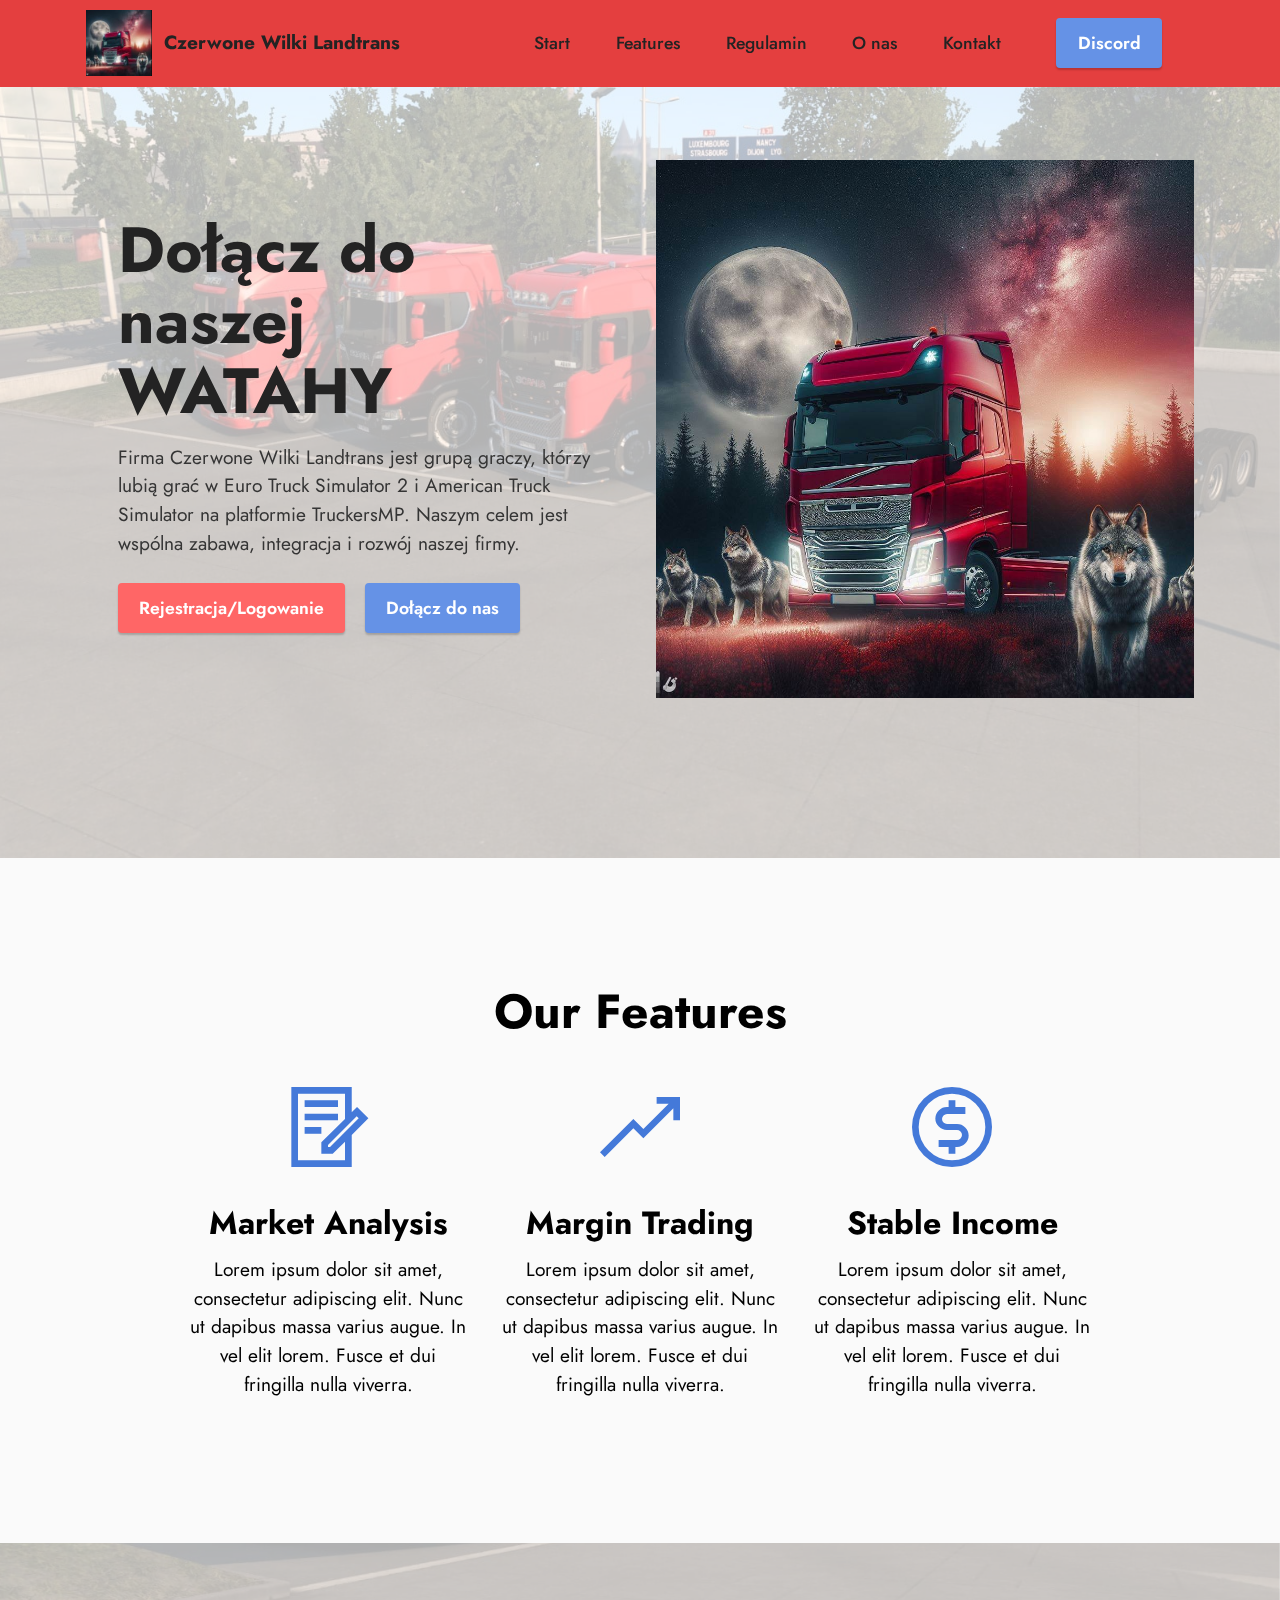
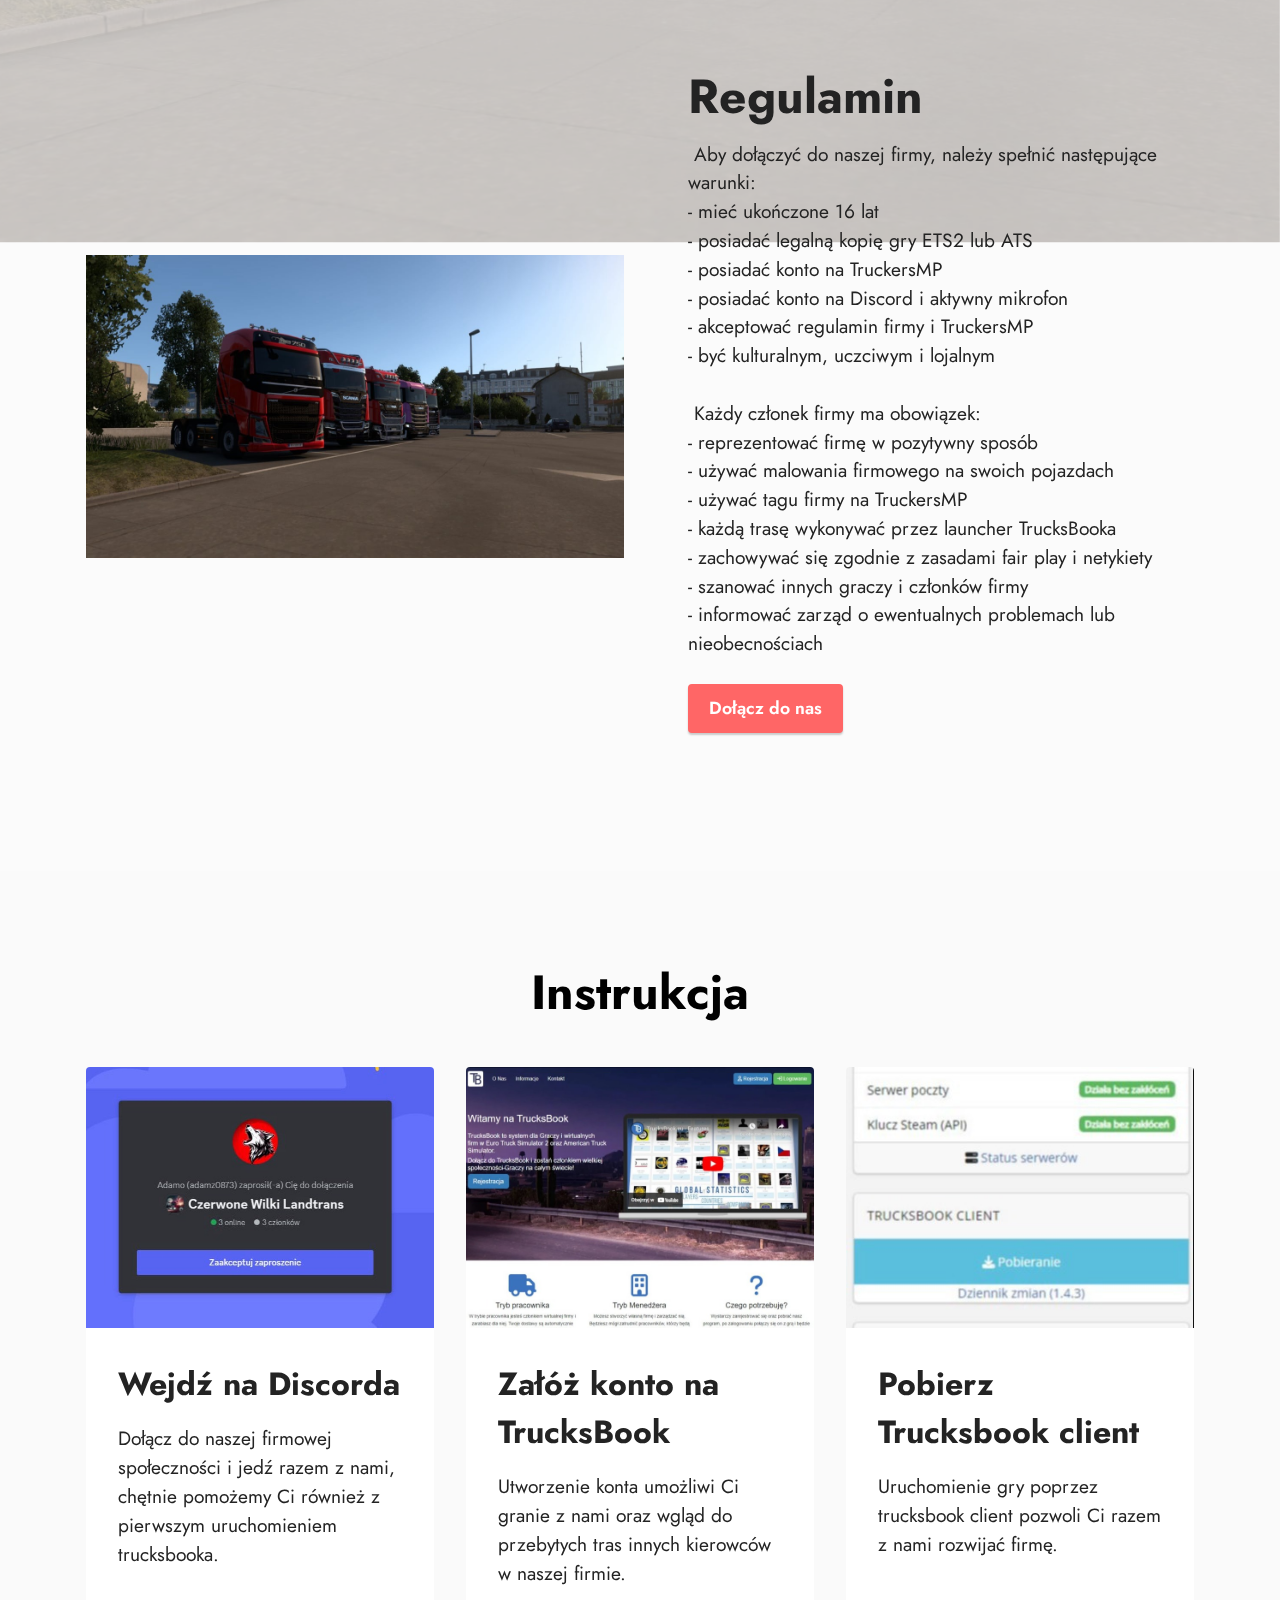
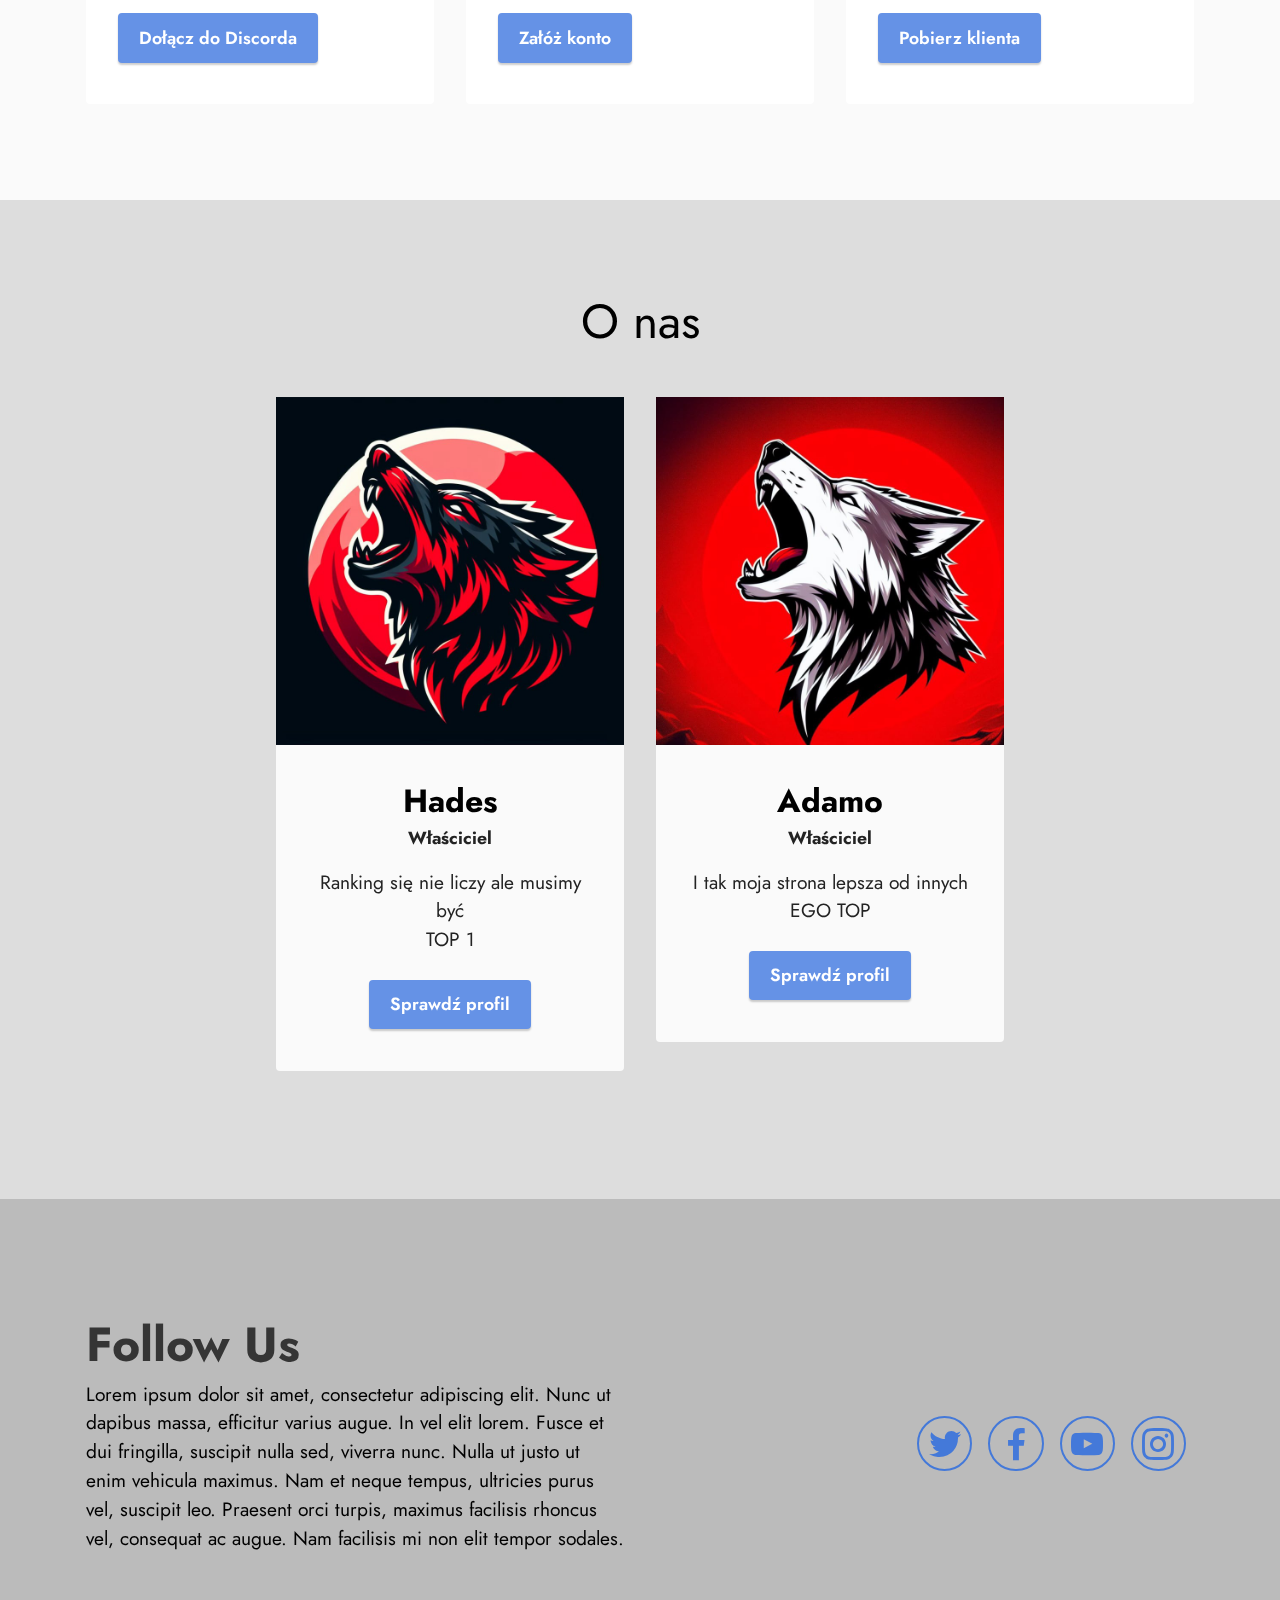
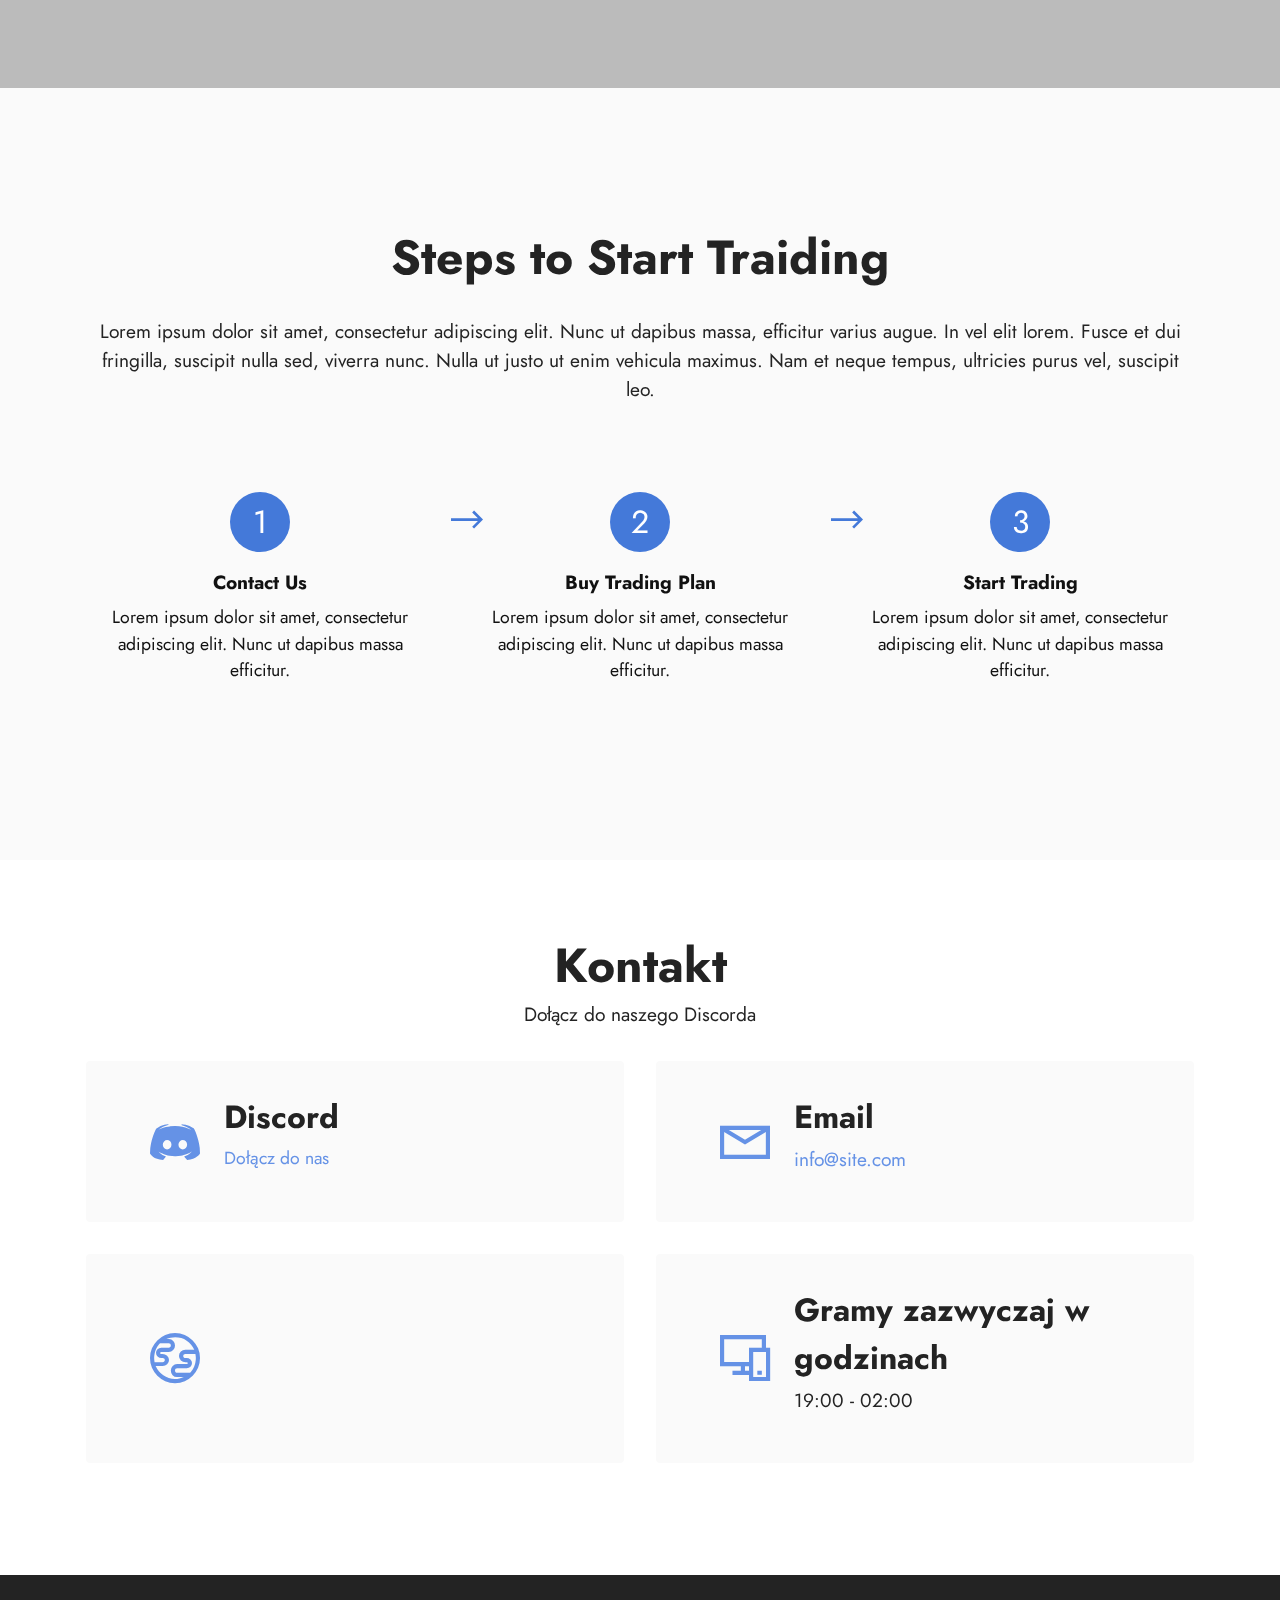
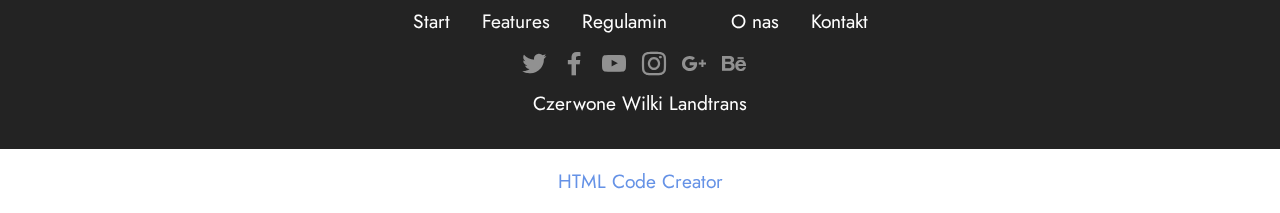
<file: Strona/index.html>
<!DOCTYPE html>
<html  >
<head>
  <!-- Site made with Mobirise Website Builder v5.9.11, https://mobirise.com -->
  <meta charset="UTF-8">
  <meta http-equiv="X-UA-Compatible" content="IE=edge">
  <meta name="generator" content="Mobirise v5.9.11, mobirise.com">
  <meta name="twitter:card" content="summary_large_image"/>
  <meta name="twitter:image:src" content="assets/images/index-meta.jpeg">
  <meta property="og:image" content="assets/images/index-meta.jpeg">
  <meta name="twitter:title" content="Czerwone Wilki Landtrans">
  <meta name="viewport" content="width=device-width, initial-scale=1, minimum-scale=1">
  <link rel="shortcut icon" href="assets/images/oig-131x131.jpeg" type="image/x-icon">
  <meta name="description" content="Dołącz do naszej watahy.">
  
  
  <title>Czerwone Wilki Landtrans</title>
  <link rel="stylesheet" href="assets/web/assets/mobirise-icons2/mobirise2.css">
  <link rel="stylesheet" href="assets/bootstrap/css/bootstrap.min.css">
  <link rel="stylesheet" href="assets/bootstrap/css/bootstrap-grid.min.css">
  <link rel="stylesheet" href="assets/bootstrap/css/bootstrap-reboot.min.css">
  <link rel="stylesheet" href="assets/parallax/jarallax.css">
  <link rel="stylesheet" href="assets/dropdown/css/style.css">
  <link rel="stylesheet" href="assets/socicon/css/styles.css">
  <link rel="stylesheet" href="assets/theme/css/style.css">
  <link rel="preload" href="https://fonts.googleapis.com/css?family=Jost:100,200,300,400,500,600,700,800,900,100i,200i,300i,400i,500i,600i,700i,800i,900i&display=swap" as="style" onload="this.onload=null;this.rel='stylesheet'">
  <noscript><link rel="stylesheet" href="https://fonts.googleapis.com/css?family=Jost:100,200,300,400,500,600,700,800,900,100i,200i,300i,400i,500i,600i,700i,800i,900i&display=swap"></noscript>
  <link rel="preload" as="style" href="assets/mobirise/css/mbr-additional.css"><link rel="stylesheet" href="assets/mobirise/css/mbr-additional.css" type="text/css">

  
  
  
</head>
<body>
  
  <section data-bs-version="5.1" class="menu menu2 cid-sFCw1qGFAI" once="menu" id="menu2-23">
    
    <nav class="navbar navbar-dropdown navbar-expand-lg">
        <div class="container">
            <div class="navbar-brand">
                <span class="navbar-logo">
                    
                        <img src="assets/images/oig-131x131.jpeg" alt="Mobirise Website Builder" style="height: 4.1rem;">
                    
                </span>
                <span class="navbar-caption-wrap"><a class="navbar-caption text-black text-primary display-7">Czerwone Wilki Landtrans</a></span>
            </div>
            <button class="navbar-toggler" type="button" data-toggle="collapse" data-bs-toggle="collapse" data-target="#navbarSupportedContent" data-bs-target="#navbarSupportedContent" aria-controls="navbarNavAltMarkup" aria-expanded="false" aria-label="Toggle navigation">
                <div class="hamburger">
                    <span></span>
                    <span></span>
                    <span></span>
                    <span></span>
                </div>
            </button>
            <div class="collapse navbar-collapse" id="navbarSupportedContent">
                <ul class="navbar-nav nav-dropdown" data-app-modern-menu="true"><li class="nav-item"><a class="nav-link link text-black text-primary display-4" href="#top">Start</a></li><li class="nav-item"><a class="nav-link link text-black text-primary display-4" href="index.html#features1-1i">Features</a></li>
                    <li class="nav-item"><a class="nav-link link text-black text-primary display-4" href="index.html#header14-1j">Regulamin</a></li>
                    <li class="nav-item"><a class="nav-link link text-black text-primary display-4" href="index.html#team1-1o">O nas</a></li><li class="nav-item"><a class="nav-link link text-black text-primary display-4" href="index.html#contacts2-1r">Kontakt</a></li></ul>
                
                <div class="navbar-buttons mbr-section-btn"><a class="btn btn-primary display-4" href="https://discord.gg/rQ4ZpESpae" target="_blank">Discord</a></div>
            </div>
        </div>
    </nav>
</section>

<section data-bs-version="5.1" class="header14 cid-sFzxmVl7J6 mbr-parallax-background" id="header14-1f">

    

    <div class="mbr-overlay" style="opacity: 0.7; background-color: rgb(255, 255, 255);"></div>

    <div class="container">
        <div class="row justify-content-center align-items-center">
            <div class="col-12 col-md-6 image-wrapper">
                <img src="assets/images/oig-1024x1024.jpeg" alt="Mobirise Website Builder">
            </div>
            <div class="col-12 col-md">
                <div class="text-wrapper">
                    <h1 class="mbr-section-title mbr-fonts-style mb-3 display-1"><strong>Dołącz do naszej WATAHY</strong></h1>
                    <p class="mbr-text mbr-fonts-style display-7">
                        Firma Czerwone Wilki Landtrans jest grupą graczy, którzy lubią grać w Euro Truck Simulator 2 i American Truck Simulator na platformie TruckersMP. Naszym celem jest wspólna zabawa, integracja i rozwój naszej firmy.</p>
                    <div class="mbr-section-btn mt-3"><a class="btn btn-secondary display-4" href="https://trucksbook.eu" target="_blank">Rejestracja/Logowanie</a>
                        <a class="btn btn-primary display-4" href="https://trucksbook.eu/company/185266" target="_blank">Dołącz do nas</a></div>
                </div>
            </div>
        </div>
    </div>
</section>

<section data-bs-version="5.1" class="features1 cid-sFzyUE9AaP" id="features1-1i">
    

    
    <div class="container-fluid">
        <div class="row">
            <div class="col-12 col-lg-9">
                <h3 class="mbr-section-title mbr-fonts-style align-center mb-0 display-2">
                    <strong>Our Features</strong>
                </h3>
                
            </div>
        </div>
        <div class="row">
            <div class="card col-12 col-md-6 col-lg-3">
                <div class="card-wrapper">
                    <div class="card-box align-center">
                        <div class="iconfont-wrapper">
                            <span class="mbr-iconfont mobi-mbri-contact-form mobi-mbri"></span>
                        </div>
                        <h5 class="card-title mbr-fonts-style display-5"><strong>Market Analysis</strong></h5>
                        <p class="card-text mbr-fonts-style display-7">Lorem ipsum dolor sit amet, consectetur adipiscing elit. Nunc ut dapibus massa varius augue. In vel elit lorem. Fusce et dui fringilla nulla viverra.</p>
                    </div>
                </div>
            </div>
            <div class="card col-12 col-md-6 col-lg-3">
                <div class="card-wrapper">
                    <div class="card-box align-center">
                        <div class="iconfont-wrapper">
                            <span class="mbr-iconfont mobi-mbri-growing-chart mobi-mbri"></span>
                        </div>
                        <h5 class="card-title mbr-fonts-style display-5"><strong>Margin Trading</strong></h5>
                        <p class="card-text mbr-fonts-style display-7">Lorem ipsum dolor sit amet, consectetur adipiscing elit. Nunc ut dapibus massa varius augue. In vel elit lorem. Fusce et dui fringilla nulla viverra.</p>
                    </div>
                </div>
            </div>
            <div class="card col-12 col-md-6 col-lg-3">
                <div class="card-wrapper">
                    <div class="card-box align-center">
                        <div class="iconfont-wrapper">
                            <span class="mbr-iconfont mobi-mbri-cash mobi-mbri"></span>
                        </div>
                        <h5 class="card-title mbr-fonts-style display-5"><strong>Stable Income</strong></h5>
                        <p class="card-text mbr-fonts-style display-7">Lorem ipsum dolor sit amet, consectetur adipiscing elit. Nunc ut dapibus massa varius augue. In vel elit lorem. Fusce et dui fringilla nulla viverra.</p>
                    </div>
                </div>
            </div>
            
        </div>
    </div>
</section>

<section data-bs-version="5.1" class="header14 cid-sFzz5E692j mbr-parallax-background" id="header14-1j">

    

    <div class="mbr-overlay" style="opacity: 0.7; background-color: rgb(250, 250, 250);"></div>

    <div class="container">
        <div class="row justify-content-center align-items-center">
            <div class="col-12 col-md-6 image-wrapper">
                <img src="assets/images/20231226230549-1-1256x707.jpeg" alt="Mobirise Website Builder">
            </div>
            <div class="col-12 col-md">
                <div class="text-wrapper">
                    <h1 class="mbr-section-title mbr-fonts-style mb-3 display-2"><strong>Regulamin</strong></h1>
                    <p class="mbr-text mbr-fonts-style display-7">&nbsp;Aby dołączyć do naszej firmy, należy spełnić następujące warunki:
<br>- mieć ukończone 16 lat
<br>- posiadać legalną kopię gry ETS2 lub ATS
<br>- posiadać konto na TruckersMP
<br>- posiadać konto na Discord i aktywny mikrofon
<br>- akceptować regulamin firmy i TruckersMP
<br>- być kulturalnym, uczciwym i lojalnym<br><br>&nbsp;Każdy członek firmy ma obowiązek:
<br>- reprezentować firmę w pozytywny sposób
<br>- używać malowania firmowego na swoich pojazdach
<br>- używać tagu firmy na TruckersMP
<br>- każdą trasę wykonywać przez launcher TrucksBooka
<br>- zachowywać się zgodnie z zasadami fair play i netykiety
<br>- szanować innych graczy i członków firmy
<br>- informować zarząd o ewentualnych problemach lub nieobecnościach<br></p>
                    <div class="mbr-section-btn mt-3"><a class="btn btn-secondary display-4" href="https://trucksbook.eu/company/185266" target="_blank">Dołącz do nas</a></div>
                </div>
            </div>
        </div>
    </div>
</section>

<section data-bs-version="5.1" class="features3 cid-sFzFvgBfc0" id="features3-1p">
    
    
    <div class="container">
        <div class="mbr-section-head">
            <h4 class="mbr-section-title mbr-fonts-style align-center mb-5 display-2"><strong>Instrukcja</strong></h4>
            
        </div>
        <div class="row mt-4">
            <div class="item features-image сol-12 col-md-6 col-lg-4">
                <div class="item-wrapper">
                    <div class="item-img">
                        <img src="assets/images/zrzut-ekranu-2023-12-27-171313-613x518.jpeg" alt="Mobirise Website Builder">
                    </div>
                    <div class="item-content">
                        <h5 class="item-title mbr-fonts-style display-5"><strong>Wejdź na Discorda</strong></h5>
                        
                        <p class="mbr-text mbr-fonts-style mt-3 display-7">Dołącz do naszej firmowej społeczności i jedź razem z nami, chętnie pomożemy Ci również z pierwszym uruchomieniem trucksbooka.</p>
                    </div>
                    <div class="mbr-section-btn item-footer mt-2"><a href="https://discord.gg/rQ4ZpESpae" class="btn item-btn btn-primary display-4" target="_blank">Dołącz do Discorda</a></div>
                </div>
            </div>
            <div class="item features-image сol-12 col-md-6 col-lg-4">
                <div class="item-wrapper">
                    <div class="item-img">
                        <img src="assets/images/zrzut-ekranu-2023-12-27-170823-816x657.jpeg" alt="">
                    </div>
                    <div class="item-content">
                        <h5 class="item-title mbr-fonts-style display-5"><strong>Załóż konto na TrucksBook</strong></h5>
                        
                        <p class="mbr-text mbr-fonts-style mt-3 display-7">Utworzenie konta umożliwi Ci granie z nami oraz wgląd do przebytych tras innych kierowców w naszej firmie.</p>
                    </div>
                    <div class="mbr-section-btn item-footer mt-2"><a href="https://trucksbook.eu" class="btn item-btn btn-primary display-4" target="_blank">Załóż konto</a></div>
                </div>
            </div>
            <div class="item features-image сol-12 col-md-6 col-lg-4">
                <div class="item-wrapper">
                    <div class="item-img">
                        <img src="assets/images/zrzut-ekranu-2023-12-27-170735-417x391.jpeg" alt="Mobirise Website Builder">
                    </div>
                    <div class="item-content">
                        <h5 class="item-title mbr-fonts-style display-5"><strong>Pobierz Trucksbook client</strong></h5>
                        
                        <p class="mbr-text mbr-fonts-style mt-3 display-7">Uruchomienie gry poprzez trucksbook client pozwoli Ci razem z nami rozwijać firmę.&nbsp;<br></p>
                    </div>
                    <div class="mbr-section-btn item-footer mt-2"><a href="https://trucksbook.eu" class="btn item-btn btn-primary display-4" target="_blank">Pobierz klienta</a></div>
                </div>
            </div>
        </div>
    </div>
</section>

<section data-bs-version="5.1" class="team1 cid-sFzErVWEaH mbr-parallax-background" id="team1-1o">
    

    <div class="mbr-overlay" style="opacity: 0.5; background-color: rgb(187, 187, 187);">
    </div>
    <div class="container">
        <div class="row justify-content-center">
            <div class="col-12">
                <h3 class="mbr-section-title1 mbr-fonts-style align-center mb-5 display-2">O nas</h3>
                
            </div>
            <div class="col-sm-6 col-lg-4">
                <div class="card-wrap">
                    <div class="image-wrap">
                        <img src="assets/images/e8f9ddc9-3aed-4ba1-85b8-006870ed93dc-816x816.jpg" alt="">
                    </div>
                    <div class="content-wrap">
                        <h5 class="mbr-section-title card-title mbr-fonts-style align-center m-0 display-5">
                            <strong>Hades</strong></h5>
                        <h6 class="mbr-role mbr-fonts-style align-center mb-3 display-4"><strong>Właściciel</strong></h6>
                        <p class="card-text mbr-fonts-style align-center display-7">
                            Ranking się nie liczy ale musimy być<br>TOP 1</p>
                        
                        <div class="mbr-section-btn card-btn align-center"><a class="btn btn-primary display-4" href="https://mobiri.se">Sprawdź profil</a></div>
                    </div>
                </div>
            </div>

            <div class="col-sm-6 col-lg-4">
                <div class="card-wrap">
                    <div class="image-wrap">
                        <img src="assets/images/-a8e4e7b8-a8b0-4394-b18e-4a4c7cd3050b-816x816.jpeg" alt="">
                    </div>
                    <div class="content-wrap">
                        <h5 class="mbr-section-title card-title mbr-fonts-style align-center m-0 display-5">
                            <strong>Adamo</strong></h5>
                        <h6 class="mbr-role mbr-fonts-style align-center mb-3 display-4">
                            <strong>Właściciel</strong></h6>
                        <p class="card-text mbr-fonts-style align-center display-7">
                            I tak moja strona lepsza od innych<br>EGO TOP</p>
                        
                        <div class="mbr-section-btn card-btn align-center"><a class="btn btn-primary display-4" href="https://trucksbook.eu/profile/497674" target="_blank">Sprawdź profil</a></div>
                    </div>
                </div>
            </div>

            

            
        </div>
    </div>
</section>

<section data-bs-version="5.1" class="contacts4 cid-sFAyMcKwph" id="contacts4-21">

    

    

    <div class="container">
        <div class="row align-items-center justify-content-center">
            <div class="text-content col-12 col-md-6">
                <h2 class="mbr-section-title mbr-fonts-style display-2">
                    <strong>Follow Us</strong>
                </h2>
                <p class="mbr-text mbr-fonts-style display-7">Lorem ipsum dolor sit amet, consectetur adipiscing elit. Nunc ut dapibus massa, efficitur varius augue. In vel elit lorem. Fusce et dui fringilla, suscipit nulla sed, viverra nunc. Nulla ut justo ut enim vehicula maximus. Nam et neque tempus, ultricies purus vel, suscipit leo. Praesent orci turpis, maximus facilisis rhoncus vel, consequat ac augue. Nam facilisis mi non elit tempor sodales.<br></p>
            </div>
            <div class="icons d-flex align-items-center col-12 col-md-6 justify-content-end mt-md-0 mt-2 flex-wrap">
                <a href="https://twitter.com/mobirise" target="_blank">
                    <span class="socicon-twitter socicon mbr-iconfont mbr-iconfont-social"></span>
                </a>
                <a href="https://www.facebook.com/pages/Mobirise/1616226671953247" target="_blank">
                    <span class="socicon-facebook socicon mbr-iconfont mbr-iconfont-social"></span>
                </a>
                <a href="https://www.youtube.com/c/mobirise" target="_blank">
                    <span class="socicon-youtube socicon mbr-iconfont mbr-iconfont-social"></span>
                </a>
                <a href="https://instagram.com/mobirise" target="_blank">
                    <span class="socicon-instagram socicon mbr-iconfont mbr-iconfont-social"></span>
                </a>
                
                
                
                
                
                
            </div>
        </div>
    </div>
    
</section>

<section data-bs-version="5.1" class="features23 cid-sFAyHxWQ1N" id="features24-20">

    
    
    <div class="container">
        <div class="row justify-content-center">
            <div class="col-12">
                <div class="card-wrapper mb-4">
                    <div class="card-box align-center">
                        <h4 class="card-title mbr-fonts-style mb-4 display-2">
                            <strong>Steps to Start Traiding</strong></h4>
                        <p class="mbr-text mbr-fonts-style mb-4 display-7">Lorem ipsum dolor sit amet, consectetur adipiscing elit. Nunc ut dapibus massa, efficitur varius augue. In vel elit lorem. Fusce et dui fringilla, suscipit nulla sed, viverra nunc. Nulla ut justo ut enim vehicula maximus. Nam et neque tempus, ultricies purus vel, suscipit leo.</p>
                        
                    </div>
                </div>
            </div>
            <div class="col-12 col-md-6 col-lg-4">
                <div class="item first mbr-flex p-4">
                    <div class="icon-wrap w-100">
                        <div class="icon-box">
                            <span class="step-number mbr-fonts-style display-5">1</span>
                        </div>
                    </div>

                    <div class="text-box">
                        <h4 class="icon-title card-title mbr-black mbr-fonts-style display-7"><strong>Contact Us</strong></h4>
                        <h5 class="mbr-text mbr-black mbr-fonts-style display-4">Lorem ipsum dolor sit amet, consectetur adipiscing elit. Nunc ut dapibus massa efficitur.</h5>
                    </div>
                </div>
                <!-- <span mbr-icon class="mbr-iconfont mobi-mbri-devices mobi-mbri"></span> -->
            </div>
            <div class="col-12 col-md-6 col-lg-4">
                <div class="item mbr-flex p-4">
                    <div class="icon-wrap w-100">
                        <div class="icon-box">
                            <span class="step-number mbr-fonts-style display-5">2</span>
                        </div>
                    </div>
                    <div class="text-box">
                        <h4 class="icon-title card-title mbr-black mbr-fonts-style display-7">
                            <strong>Buy Trading Plan</strong></h4>
                        <h5 class="mbr-text mbr-black mbr-fonts-style display-4">Lorem ipsum dolor sit amet, consectetur adipiscing elit. Nunc ut dapibus massa efficitur.</h5>
                    </div>
                </div>
            </div>
            <div class="col-12 col-md-6 col-lg-4">
                <div class="item mbr-flex p-4">
                    <div class="icon-wrap w-100">
                        <div class="icon-box">
                            <span class="step-number mbr-fonts-style display-5">3</span>
                        </div>
                    </div>
                    <div class="text-box">
                        <h4 class="icon-title card-title mbr-black mbr-fonts-style display-7"><strong>Start Trading</strong></h4>
                        <h5 class="mbr-text mbr-black mbr-fonts-style display-4">Lorem ipsum dolor sit amet, consectetur adipiscing elit. Nunc ut dapibus massa efficitur.</h5>
                    </div>
                </div>
            </div>
            
            
            
            
            
        </div>
    </div>
</section>

<section data-bs-version="5.1" class="contacts2 cid-sFzIA7KGYz mbr-parallax-background" id="contacts2-1r">
    <!---->
    
    <div class="mbr-overlay" style="opacity: 0.6; background-color: rgb(255, 255, 255);">
    </div>
    <div class="container">
        <div class="mbr-section-head">
            <h3 class="mbr-section-title mbr-fonts-style align-center mb-0 display-2">
                <strong>Kontakt</strong></h3>
            <h4 class="mbr-section-subtitle mbr-fonts-style align-center mb-0 mt-2 display-7">Dołącz do naszego Discorda</h4>
        </div>
        <div class="row justify-content-center mt-4">
            <div class="card col-12 col-md-6">
                <div class="card-wrapper">
                    <div class="image-wrapper">
                        <span class="mbr-iconfont socicon-discord socicon" style="font-size: 50px;"></span>
                    </div>
                    <div class="text-wrapper">
                        <h6 class="card-title mbr-fonts-style mb-1 display-5">
                            <strong>Discord</strong></h6>
                        <p class="mbr-text mbr-fonts-style display-4"><a href="https://discord.gg/rQ4ZpESpae" class="text-primary" target="_blank">Dołącz do nas</a></p>
                    </div>
                </div>
            </div>
            <div class="card col-12 col-md-6">
                <div class="card-wrapper">
                    <div class="image-wrapper">
                        <span class="mbr-iconfont mobi-mbri-letter mobi-mbri" style="font-size: 50px;"></span>
                    </div>
                    <div class="text-wrapper">
                        <h6 class="card-title mbr-fonts-style mb-1 display-5">
                            <strong>Email</strong>
                        </h6>
                        <p class="mbr-text mbr-fonts-style display-7">
                            <a href="mailto:info@site.com" class="text-primary">info@site.com</a>
                        </p>
                    </div>
                </div>
            </div>
            <div class="card col-12 col-md-6">
                <div class="card-wrapper">
                    <div class="image-wrapper">
                        <span class="mbr-iconfont mobi-mbri-globe mobi-mbri" style="font-size: 50px;"></span>
                    </div>
                    <div class="text-wrapper">
                        <h6 class="card-title mbr-fonts-style mb-1 display-5"></h6>
                        <p class="mbr-text mbr-fonts-style display-7"></p>
                    </div>
                </div>
            </div>
            <div class="card col-12 col-md-6">
                <div class="card-wrapper">
                    <div class="image-wrapper">
                        <span class="mbr-iconfont mobi-mbri-responsive-2 mobi-mbri" style="font-size: 50px;"></span>
                    </div>
                    <div class="text-wrapper">
                        <h6 class="card-title mbr-fonts-style mb-1 display-5">
                            <strong>Gramy zazwyczaj w godzinach</strong></h6>
                        <p class="mbr-text mbr-fonts-style display-7">19:00 - 02:00
                        </p>
                    </div>
                </div>
            </div>
        </div>
    </div>
</section>

<section data-bs-version="5.1" class="footer3 cid-sFCygHrmNf" once="footers" id="footer3-24">

    

    

    <div class="container">
        <div class="row align-center mbr-white">
            <div class="row row-links">
                <ul class="foot-menu">
                    
                    
                    
                    
                    
                <li class="foot-menu-item mbr-fonts-style display-7">Start</li><li class="foot-menu-item mbr-fonts-style display-7"><a href="index.html#features1-1i" class="text-white">Features</a></li><li class="foot-menu-item mbr-fonts-style display-7">Regulamin</li><li class="foot-menu-item mbr-fonts-style display-4"></li><li class="foot-menu-item mbr-fonts-style display-7">O nas</li><li class="foot-menu-item mbr-fonts-style display-7">Kontakt</li></ul>
            </div>
            <div class="row social-row">
                <div class="social-list align-right pb-2">
                    
                    
                    
                    
                    
                    
                <div class="soc-item">
                        <a href="https://twitter.com/mobirise" target="_blank">
                            <span class="socicon-twitter socicon mbr-iconfont mbr-iconfont-social"></span>
                        </a>
                    </div><div class="soc-item">
                        <a href="https://www.facebook.com/pages/Mobirise/1616226671953247" target="_blank">
                            <span class="socicon-facebook socicon mbr-iconfont mbr-iconfont-social"></span>
                        </a>
                    </div><div class="soc-item">
                        <a href="https://www.youtube.com/c/mobirise" target="_blank">
                            <span class="socicon-youtube socicon mbr-iconfont mbr-iconfont-social"></span>
                        </a>
                    </div><div class="soc-item">
                        <a href="https://instagram.com/mobirise" target="_blank">
                            <span class="socicon-instagram socicon mbr-iconfont mbr-iconfont-social"></span>
                        </a>
                    </div><div class="soc-item">
                        <a href="https://plus.google.com/u/0/+Mobirise" target="_blank">
                            <span class="socicon-googleplus socicon mbr-iconfont mbr-iconfont-social"></span>
                        </a>
                    </div><div class="soc-item">
                        <a href="https://www.behance.net/Mobirise" target="_blank">
                            <span class="socicon-behance socicon mbr-iconfont mbr-iconfont-social"></span>
                        </a>
                    </div></div>
            </div>
            <div class="row row-copirayt">
                <p class="mbr-text mb-0 mbr-fonts-style mbr-white align-center display-7">Czerwone Wilki Landtrans</p>
            </div>
        </div>
    </div>
</section><section class="display-7" style="padding: 0;align-items: center;justify-content: center;flex-wrap: wrap;    align-content: center;display: flex;position: relative;height: 4rem;"><a href="https://mobiri.se/3126549" style="flex: 1 1;height: 4rem;position: absolute;width: 100%;z-index: 1;"><img alt="" style="height: 4rem;" src="[data-uri]"></a><p style="margin: 0;text-align: center;" class="display-7">&#8204;</p><a style="z-index:1" href="https://mobirise.com/builder/html-code-generator.html">HTML Code Creator</a></section><script src="assets/bootstrap/js/bootstrap.bundle.min.js"></script>  <script src="assets/parallax/jarallax.js"></script>  <script src="assets/smoothscroll/smooth-scroll.js"></script>  <script src="assets/ytplayer/index.js"></script>  <script src="assets/dropdown/js/navbar-dropdown.js"></script>  <script src="assets/sociallikes/social-likes.js"></script>  <script src="assets/theme/js/script.js"></script>  
  
  
</body>
</html>
</file>
<file: Strona/assets/web/assets/mobirise-icons2/mobirise2.css>
@font-face {
  font-family: 'Moririse2';
  font-display: swap;
  src:  url('mobirise2.eot?f2bix4');
  src:  url('mobirise2.eot?f2bix4#iefix') format('embedded-opentype'),
    url('mobirise2.ttf?f2bix4') format('truetype'),
    url('mobirise2.woff?f2bix4') format('woff'),
    url('mobirise2.svg?f2bix4#mobirise2') format('svg');
  font-weight: normal;
  font-style: normal;
}

[class^="mobi-"], [class*=" mobi-"] {
  /* use !important to prevent issues with browser extensions that change fonts */
  font-family: 'Moririse2' !important;
  speak: none;
  font-style: normal;
  font-weight: normal;
  font-variant: normal;
  text-transform: none;
  line-height: 1;

  /* Better Font Rendering =========== */
  -webkit-font-smoothing: antialiased;
  -moz-osx-font-smoothing: grayscale;
}

.mobi-mbri-add-submenu:before {
  content: "\e900";
}
.mobi-mbri-alert:before {
  content: "\e901";
}
.mobi-mbri-align-center:before {
  content: "\e902";
}
.mobi-mbri-align-justify:before {
  content: "\e903";
}
.mobi-mbri-align-left:before {
  content: "\e904";
}
.mobi-mbri-align-right:before {
  content: "\e905";
}
.mobi-mbri-android:before {
  content: "\e906";
}
.mobi-mbri-apple:before {
  content: "\e907";
}
.mobi-mbri-arrow-down:before {
  content: "\e908";
}
.mobi-mbri-arrow-next:before {
  content: "\e909";
}
.mobi-mbri-arrow-prev:before {
  content: "\e90a";
}
.mobi-mbri-arrow-up:before {
  content: "\e90b";
}
.mobi-mbri-bold:before {
  content: "\e90c";
}
.mobi-mbri-bookmark:before {
  content: "\e90d";
}
.mobi-mbri-bootstrap:before {
  content: "\e90e";
}
.mobi-mbri-briefcase:before {
  content: "\e90f";
}
.mobi-mbri-browse:before {
  content: "\e910";
}
.mobi-mbri-bulleted-list:before {
  content: "\e911";
}
.mobi-mbri-calendar:before {
  content: "\e912";
}
.mobi-mbri-camera:before {
  content: "\e913";
}
.mobi-mbri-cart-add:before {
  content: "\e914";
}
.mobi-mbri-cart-full:before {
  content: "\e915";
}
.mobi-mbri-cash:before {
  content: "\e916";
}
.mobi-mbri-change-style:before {
  content: "\e917";
}
.mobi-mbri-chat:before {
  content: "\e918";
}
.mobi-mbri-clock:before {
  content: "\e919";
}
.mobi-mbri-close:before {
  content: "\e91a";
}
.mobi-mbri-cloud:before {
  content: "\e91b";
}
.mobi-mbri-code:before {
  content: "\e91c";
}
.mobi-mbri-contact-form:before {
  content: "\e91d";
}
.mobi-mbri-credit-card:before {
  content: "\e91e";
}
.mobi-mbri-cursor-click:before {
  content: "\e91f";
}
.mobi-mbri-cust-feedback:before {
  content: "\e920";
}
.mobi-mbri-database:before {
  content: "\e921";
}
.mobi-mbri-delivery:before {
  content: "\e922";
}
.mobi-mbri-desktop:before {
  content: "\e923";
}
.mobi-mbri-devices:before {
  content: "\e924";
}
.mobi-mbri-down:before {
  content: "\e925";
}
.mobi-mbri-download-2:before {
  content: "\e926";
}
.mobi-mbri-download:before {
  content: "\e927";
}
.mobi-mbri-drag-n-drop-2:before {
  content: "\e928";
}
.mobi-mbri-drag-n-drop:before {
  content: "\e929";
}
.mobi-mbri-edit-2:before {
  content: "\e92a";
}
.mobi-mbri-edit:before {
  content: "\e92b";
}
.mobi-mbri-error:before {
  content: "\e92c";
}
.mobi-mbri-extension:before {
  content: "\e92d";
}
.mobi-mbri-features:before {
  content: "\e92e";
}
.mobi-mbri-file:before {
  content: "\e92f";
}
.mobi-mbri-flag:before {
  content: "\e930";
}
.mobi-mbri-folder:before {
  content: "\e931";
}
.mobi-mbri-gift:before {
  content: "\e932";
}
.mobi-mbri-github:before {
  content: "\e933";
}
.mobi-mbri-globe-2:before {
  content: "\e934";
}
.mobi-mbri-globe:before {
  content: "\e935";
}
.mobi-mbri-growing-chart:before {
  content: "\e936";
}
.mobi-mbri-hearth:before {
  content: "\e937";
}
.mobi-mbri-help:before {
  content: "\e938";
}
.mobi-mbri-home:before {
  content: "\e939";
}
.mobi-mbri-hot-cup:before {
  content: "\e93a";
}
.mobi-mbri-idea:before {
  content: "\e93b";
}
.mobi-mbri-image-gallery:before {
  content: "\e93c";
}
.mobi-mbri-image-slider:before {
  content: "\e93d";
}
.mobi-mbri-info:before {
  content: "\e93e";
}
.mobi-mbri-italic:before {
  content: "\e93f";
}
.mobi-mbri-key:before {
  content: "\e940";
}
.mobi-mbri-laptop:before {
  content: "\e941";
}
.mobi-mbri-layers:before {
  content: "\e942";
}
.mobi-mbri-left-right:before {
  content: "\e943";
}
.mobi-mbri-left:before {
  content: "\e944";
}
.mobi-mbri-letter:before {
  content: "\e945";
}
.mobi-mbri-like:before {
  content: "\e946";
}
.mobi-mbri-link:before {
  content: "\e947";
}
.mobi-mbri-lock:before {
  content: "\e948";
}
.mobi-mbri-login:before {
  content: "\e949";
}
.mobi-mbri-logout:before {
  content: "\e94a";
}
.mobi-mbri-magic-stick:before {
  content: "\e94b";
}
.mobi-mbri-map-pin:before {
  content: "\e94c";
}
.mobi-mbri-menu:before {
  content: "\e94d";
}
.mobi-mbri-mobile-2:before {
  content: "\e94e";
}
.mobi-mbri-mobile-horizontal:before {
  content: "\e94f";
}
.mobi-mbri-mobile:before {
  content: "\e950";
}
.mobi-mbri-mobirise:before {
  content: "\e951";
}
.mobi-mbri-more-horizontal:before {
  content: "\e952";
}
.mobi-mbri-more-vertical:before {
  content: "\e953";
}
.mobi-mbri-music:before {
  content: "\e954";
}
.mobi-mbri-new-file:before {
  content: "\e955";
}
.mobi-mbri-numbered-list:before {
  content: "\e956";
}
.mobi-mbri-opened-folder:before {
  content: "\e957";
}
.mobi-mbri-pages:before {
  content: "\e958";
}
.mobi-mbri-paper-plane:before {
  content: "\e959";
}
.mobi-mbri-paperclip:before {
  content: "\e95a";
}
.mobi-mbri-phone:before {
  content: "\e95b";
}
.mobi-mbri-photo:before {
  content: "\e95c";
}
.mobi-mbri-photos:before {
  content: "\e95d";
}
.mobi-mbri-pin:before {
  content: "\e95e";
}
.mobi-mbri-play:before {
  content: "\e95f";
}
.mobi-mbri-plus:before {
  content: "\e960";
}
.mobi-mbri-preview:before {
  content: "\e961";
}
.mobi-mbri-print:before {
  content: "\e962";
}
.mobi-mbri-protect:before {
  content: "\e963";
}
.mobi-mbri-question:before {
  content: "\e964";
}
.mobi-mbri-quote-left:before {
  content: "\e965";
}
.mobi-mbri-quote-right:before {
  content: "\e966";
}
.mobi-mbri-redo:before {
  content: "\e967";
}
.mobi-mbri-refresh:before {
  content: "\e968";
}
.mobi-mbri-responsive-2:before {
  content: "\e969";
}
.mobi-mbri-responsive:before {
  content: "\e96a";
}
.mobi-mbri-right:before {
  content: "\e96b";
}
.mobi-mbri-rocket:before {
  content: "\e96c";
}
.mobi-mbri-sad-face:before {
  content: "\e96d";
}
.mobi-mbri-sale:before {
  content: "\e96e";
}
.mobi-mbri-save:before {
  content: "\e96f";
}
.mobi-mbri-search:before {
  content: "\e970";
}
.mobi-mbri-setting-2:before {
  content: "\e971";
}
.mobi-mbri-setting-3:before {
  content: "\e972";
}
.mobi-mbri-setting:before {
  content: "\e973";
}
.mobi-mbri-share:before {
  content: "\e974";
}
.mobi-mbri-shopping-bag:before {
  content: "\e975";
}
.mobi-mbri-shopping-basket:before {
  content: "\e976";
}
.mobi-mbri-shopping-cart:before {
  content: "\e977";
}
.mobi-mbri-sites:before {
  content: "\e978";
}
.mobi-mbri-smile-face:before {
  content: "\e979";
}
.mobi-mbri-speed:before {
  content: "\e97a";
}
.mobi-mbri-star:before {
  content: "\e97b";
}
.mobi-mbri-success:before {
  content: "\e97c";
}
.mobi-mbri-sun:before {
  content: "\e97d";
}
.mobi-mbri-sun2:before {
  content: "\e97e";
}
.mobi-mbri-tablet-vertical:before {
  content: "\e97f";
}
.mobi-mbri-tablet:before {
  content: "\e980";
}
.mobi-mbri-target:before {
  content: "\e981";
}
.mobi-mbri-timer:before {
  content: "\e982";
}
.mobi-mbri-to-ftp:before {
  content: "\e983";
}
.mobi-mbri-to-local-drive:before {
  content: "\e984";
}
.mobi-mbri-touch-swipe:before {
  content: "\e985";
}
.mobi-mbri-touch:before {
  content: "\e986";
}
.mobi-mbri-trash:before {
  content: "\e987";
}
.mobi-mbri-underline:before {
  content: "\e988";
}
.mobi-mbri-undo:before {
  content: "\e989";
}
.mobi-mbri-unlink:before {
  content: "\e98a";
}
.mobi-mbri-unlock:before {
  content: "\e98b";
}
.mobi-mbri-up-down:before {
  content: "\e98c";
}
.mobi-mbri-up:before {
  content: "\e98d";
}
.mobi-mbri-update:before {
  content: "\e98e";
}
.mobi-mbri-upload-2:before {
  content: "\e98f";
}
.mobi-mbri-upload:before {
  content: "\e990";
}
.mobi-mbri-user-2:before {
  content: "\e991";
}
.mobi-mbri-user:before {
  content: "\e992";
}
.mobi-mbri-users:before {
  content: "\e993";
}
.mobi-mbri-video-play:before {
  content: "\e994";
}
.mobi-mbri-video:before {
  content: "\e995";
}
.mobi-mbri-watch:before {
  content: "\e996";
}
.mobi-mbri-website-theme-2:before {
  content: "\e997";
}
.mobi-mbri-website-theme:before {
  content: "\e998";
}
.mobi-mbri-wifi:before {
  content: "\e999";
}
.mobi-mbri-windows:before {
  content: "\e99a";
}
.mobi-mbri-zoom-in:before {
  content: "\e99b";
}
.mobi-mbri-zoom-out:before {
  content: "\e99c";
}
</file>
<file: Strona/assets/parallax/jarallax.css>
.jarallax {
    position: relative;
    z-index: 0;
}
.jarallax > .jarallax-img {
    position: absolute;
    object-fit: cover;
    /* support for plugin https://github.com/bfred-it/object-fit-images */
    font-family: 'object-fit: cover;';
    top: 0;
    left: 0;
    width: 100%;
    height: 100%;
    z-index: -1;
}
</file>
<file: Strona/assets/dropdown/css/style.css>
.navbar-dropdown {
  left: 0;
  padding: 0;
  position: absolute;
  right: 0;
  top: 0;
  transition: all 0.45s ease;
  z-index: 1030;
  background: #282828; }
  .navbar-dropdown .navbar-logo {
    margin-right: 0.8rem;
    transition: margin 0.3s ease-in-out;
    vertical-align: middle; }
    .navbar-dropdown .navbar-logo img {
      height: 3.125rem;
      transition: all 0.3s ease-in-out; }
    .navbar-dropdown .navbar-logo.mbr-iconfont {
      font-size: 3.125rem;
      line-height: 3.125rem; }
  .navbar-dropdown .navbar-caption {
    font-weight: 700;
    white-space: normal;
    vertical-align: -4px;
    line-height: 3.125rem !important; }
    .navbar-dropdown .navbar-caption, .navbar-dropdown .navbar-caption:hover {
      color: inherit;
      text-decoration: none; }
  .navbar-dropdown .mbr-iconfont + .navbar-caption {
    vertical-align: -1px; }
  .navbar-dropdown.navbar-fixed-top {
    position: fixed; }
  .navbar-dropdown .navbar-brand span {
    vertical-align: -4px; }
  .navbar-dropdown.bg-color.transparent {
    background: none; }
  .navbar-dropdown.navbar-short .navbar-brand {
    padding: 0.625rem 0; }
    .navbar-dropdown.navbar-short .navbar-brand span {
      vertical-align: -1px; }
  .navbar-dropdown.navbar-short .navbar-caption {
    line-height: 2.375rem !important;
    vertical-align: -2px; }
  .navbar-dropdown.navbar-short .navbar-logo {
    margin-right: 0.5rem; }
    .navbar-dropdown.navbar-short .navbar-logo img {
      height: 2.375rem; }
    .navbar-dropdown.navbar-short .navbar-logo.mbr-iconfont {
      font-size: 2.375rem;
      line-height: 2.375rem; }
  .navbar-dropdown.navbar-short .mbr-table-cell {
    height: 3.625rem; }
  .navbar-dropdown .navbar-close {
    left: 0.6875rem;
    position: fixed;
    top: 0.75rem;
    z-index: 1000; }
  .navbar-dropdown .hamburger-icon {
    content: "";
    display: inline-block;
    vertical-align: middle;
    width: 16px;
    -webkit-box-shadow: 0 -6px 0 1px #282828,0 0 0 1px #282828,0 6px 0 1px #282828;
    -moz-box-shadow: 0 -6px 0 1px #282828,0 0 0 1px #282828,0 6px 0 1px #282828;
    box-shadow: 0 -6px 0 1px #282828,0 0 0 1px #282828,0 6px 0 1px #282828; }

.dropdown-menu .dropdown-toggle[data-toggle="dropdown-submenu"]::after {
  border-bottom: 0.35em solid transparent;
  border-left: 0.35em solid;
  border-right: 0;
  border-top: 0.35em solid transparent;
  margin-left: 0.3rem; }

.dropdown-menu .dropdown-item:focus {
  outline: 0; }

.nav-dropdown {
  font-size: 0.75rem;
  font-weight: 500;
  height: auto !important; }
  .nav-dropdown .nav-btn {
    padding-left: 1rem; }
  .nav-dropdown .link {
    margin: .667em 1.667em;
    font-weight: 500;
    padding: 0;
    transition: color .2s ease-in-out; }
    .nav-dropdown .link.dropdown-toggle {
      margin-right: 2.583em; }
      .nav-dropdown .link.dropdown-toggle::after {
        margin-left: .25rem;
        border-top: 0.35em solid;
        border-right: 0.35em solid transparent;
        border-left: 0.35em solid transparent;
        border-bottom: 0; }
      .nav-dropdown .link.dropdown-toggle[aria-expanded="true"] {
        margin: 0;
        padding: 0.667em 3.263em  0.667em 1.667em; }
  .nav-dropdown .link::after,
  .nav-dropdown .dropdown-item::after {
    color: inherit; }
  .nav-dropdown .btn {
    font-size: 0.75rem;
    font-weight: 700;
    letter-spacing: 0;
    margin-bottom: 0;
    padding-left: 1.25rem;
    padding-right: 1.25rem; }
  .nav-dropdown .dropdown-menu {
    border-radius: 0;
    border: 0;
    left: 0;
    margin: 0;
    padding-bottom: 1.25rem;
    padding-top: 1.25rem;
    position: relative; }
  .nav-dropdown .dropdown-submenu {
    margin-left: 0.125rem;
    top: 0; }
  .nav-dropdown .dropdown-item {
    font-weight: 500;
    line-height: 2;
    padding: 0.3846em 4.615em 0.3846em 1.5385em;
    position: relative;
    transition: color .2s ease-in-out, background-color .2s ease-in-out; }
    .nav-dropdown .dropdown-item::after {
      margin-top: -0.3077em;
      position: absolute;
      right: 1.1538em;
      top: 50%; }
    .nav-dropdown .dropdown-item:focus, .nav-dropdown .dropdown-item:hover {
      background: none; }

@media (max-width: 767px) {
  .nav-dropdown.navbar-toggleable-sm {
    bottom: 0;
    display: none;
    left: 0;
    overflow-x: hidden;
    position: fixed;
    top: 0;
    transform: translateX(-100%);
    -ms-transform: translateX(-100%);
    -webkit-transform: translateX(-100%);
    width: 18.75rem;
    z-index: 999; } }
.nav-dropdown.navbar-toggleable-xl {
  bottom: 0;
  display: none;
  left: 0;
  overflow-x: hidden;
  position: fixed;
  top: 0;
  transform: translateX(-100%);
  -ms-transform: translateX(-100%);
  -webkit-transform: translateX(-100%);
  width: 18.75rem;
  z-index: 999; }

.nav-dropdown-sm {
  display: block !important;
  overflow-x: hidden;
  overflow: auto;
  padding-top: 3.875rem; }
  .nav-dropdown-sm::after {
    content: "";
    display: block;
    height: 3rem;
    width: 100%; }
  .nav-dropdown-sm.collapse.in ~ .navbar-close {
    display: block !important; }
  .nav-dropdown-sm.collapsing, .nav-dropdown-sm.collapse.in {
    transform: translateX(0);
    -ms-transform: translateX(0);
    -webkit-transform: translateX(0);
    transition: all 0.25s ease-out;
    -webkit-transition: all 0.25s ease-out;
    background: #282828; }
  .nav-dropdown-sm.collapsing[aria-expanded="false"] {
    transform: translateX(-100%);
    -ms-transform: translateX(-100%);
    -webkit-transform: translateX(-100%); }
  .nav-dropdown-sm .nav-item {
    display: block;
    margin-left: 0 !important;
    padding-left: 0; }
  .nav-dropdown-sm .link,
  .nav-dropdown-sm .dropdown-item {
    border-top: 1px dotted rgba(255, 255, 255, 0.1);
    font-size: 0.8125rem;
    line-height: 1.6;
    margin: 0 !important;
    padding: 0.875rem 2.4rem 0.875rem 1.5625rem !important;
    position: relative;
    white-space: normal; }
    .nav-dropdown-sm .link:focus, .nav-dropdown-sm .link:hover,
    .nav-dropdown-sm .dropdown-item:focus,
    .nav-dropdown-sm .dropdown-item:hover {
      background: rgba(0, 0, 0, 0.2) !important;
      color: #c0a375; }
  .nav-dropdown-sm .nav-btn {
    position: relative;
    padding: 1.5625rem 1.5625rem 0 1.5625rem; }
    .nav-dropdown-sm .nav-btn::before {
      border-top: 1px dotted rgba(255, 255, 255, 0.1);
      content: "";
      left: 0;
      position: absolute;
      top: 0;
      width: 100%; }
    .nav-dropdown-sm .nav-btn + .nav-btn {
      padding-top: 0.625rem; }
      .nav-dropdown-sm .nav-btn + .nav-btn::before {
        display: none; }
  .nav-dropdown-sm .btn {
    padding: 0.625rem 0; }
  .nav-dropdown-sm .dropdown-toggle[data-toggle="dropdown-submenu"]::after {
    margin-left: .25rem;
    border-top: 0.35em solid;
    border-right: 0.35em solid transparent;
    border-left: 0.35em solid transparent;
    border-bottom: 0; }
  .nav-dropdown-sm .dropdown-toggle[data-toggle="dropdown-submenu"][aria-expanded="true"]::after {
    border-top: 0;
    border-right: 0.35em solid transparent;
    border-left: 0.35em solid transparent;
    border-bottom: 0.35em solid; }
  .nav-dropdown-sm .dropdown-menu {
    margin: 0;
    padding: 0;
    position: relative;
    top: 0;
    left: 0;
    width: 100%;
    border: 0;
    float: none;
    border-radius: 0;
    background: none; }
  .nav-dropdown-sm .dropdown-submenu {
    left: 100%;
    margin-left: 0.125rem;
    margin-top: -1.25rem;
    top: 0; }

.navbar-toggleable-sm .nav-dropdown .dropdown-menu {
  position: absolute; }

.navbar-toggleable-sm .nav-dropdown .dropdown-submenu {
  left: 100%;
  margin-left: 0.125rem;
  margin-top: -1.25rem;
  top: 0; }

.navbar-toggleable-sm.opened .nav-dropdown .dropdown-menu {
  position: relative; }

.navbar-toggleable-sm.opened .nav-dropdown .dropdown-submenu {
  left: 0;
  margin-left: 00rem;
  margin-top: 0rem;
  top: 0; }

.is-builder .nav-dropdown.collapsing {
  transition: none !important; }
</file>
<file: Strona/assets/socicon/css/styles.css>
@charset "UTF-8";

@font-face {
  font-family: 'Socicon';
  src:  url('../fonts/socicon.eot');
  src:  url('../fonts/socicon.eot?#iefix') format('embedded-opentype'),
    url('../fonts/socicon.woff2') format('woff2'),
    url('../fonts/socicon.ttf') format('truetype'),
    url('../fonts/socicon.woff') format('woff'),
    url('../fonts/socicon.svg#socicon') format('svg');
  font-weight: normal;
  font-style: normal;
  font-display: swap;
}

[data-icon]:before {
  font-family: "socicon" !important;
  content: attr(data-icon);
  font-style: normal !important;
  font-weight: normal !important;
  font-variant: normal !important;
  text-transform: none !important;
  speak: none;
  line-height: 1;
  -webkit-font-smoothing: antialiased;
  -moz-osx-font-smoothing: grayscale;
}

[class^="socicon-"], [class*=" socicon-"] {
  /* use !important to prevent issues with browser extensions that change fonts */
  font-family: 'Socicon' !important;
  speak: none;
  font-style: normal;
  font-weight: normal;
  font-variant: normal;
  text-transform: none;
  line-height: 1;

  /* Better Font Rendering =========== */
  -webkit-font-smoothing: antialiased;
  -moz-osx-font-smoothing: grayscale;
}

.socicon-eitaa:before {
  content: "\e97c";
}
.socicon-soroush:before {
  content: "\e97d";
}
.socicon-bale:before {
  content: "\e97e";
}
.socicon-zazzle:before {
  content: "\e97b";
}
.socicon-society6:before {
  content: "\e97a";
}
.socicon-redbubble:before {
  content: "\e979";
}
.socicon-avvo:before {
  content: "\e978";
}
.socicon-stitcher:before {
  content: "\e977";
}
.socicon-googlehangouts:before {
  content: "\e974";
}
.socicon-dlive:before {
  content: "\e975";
}
.socicon-vsco:before {
  content: "\e976";
}
.socicon-flipboard:before {
  content: "\e973";
}
.socicon-ubuntu:before {
  content: "\e958";
}
.socicon-artstation:before {
  content: "\e959";
}
.socicon-invision:before {
  content: "\e95a";
}
.socicon-torial:before {
  content: "\e95b";
}
.socicon-collectorz:before {
  content: "\e95c";
}
.socicon-seenthis:before {
  content: "\e95d";
}
.socicon-googleplaymusic:before {
  content: "\e95e";
}
.socicon-debian:before {
  content: "\e95f";
}
.socicon-filmfreeway:before {
  content: "\e960";
}
.socicon-gnome:before {
  content: "\e961";
}
.socicon-itchio:before {
  content: "\e962";
}
.socicon-jamendo:before {
  content: "\e963";
}
.socicon-mix:before {
  content: "\e964";
}
.socicon-sharepoint:before {
  content: "\e965";
}
.socicon-tinder:before {
  content: "\e966";
}
.socicon-windguru:before {
  content: "\e967";
}
.socicon-cdbaby:before {
  content: "\e968";
}
.socicon-elementaryos:before {
  content: "\e969";
}
.socicon-stage32:before {
  content: "\e96a";
}
.socicon-tiktok:before {
  content: "\e96b";
}
.socicon-gitter:before {
  content: "\e96c";
}
.socicon-letterboxd:before {
  content: "\e96d";
}
.socicon-threema:before {
  content: "\e96e";
}
.socicon-splice:before {
  content: "\e96f";
}
.socicon-metapop:before {
  content: "\e970";
}
.socicon-naver:before {
  content: "\e971";
}
.socicon-remote:before {
  content: "\e972";
}
.socicon-internet:before {
  content: "\e957";
}
.socicon-moddb:before {
  content: "\e94b";
}
.socicon-indiedb:before {
  content: "\e94c";
}
.socicon-traxsource:before {
  content: "\e94d";
}
.socicon-gamefor:before {
  content: "\e94e";
}
.socicon-pixiv:before {
  content: "\e94f";
}
.socicon-myanimelist:before {
  content: "\e950";
}
.socicon-blackberry:before {
  content: "\e951";
}
.socicon-wickr:before {
  content: "\e952";
}
.socicon-spip:before {
  content: "\e953";
}
.socicon-napster:before {
  content: "\e954";
}
.socicon-beatport:before {
  content: "\e955";
}
.socicon-hackerone:before {
  content: "\e956";
}
.socicon-hackernews:before {
  content: "\e946";
}
.socicon-smashwords:before {
  content: "\e947";
}
.socicon-kobo:before {
  content: "\e948";
}
.socicon-bookbub:before {
  content: "\e949";
}
.socicon-mailru:before {
  content: "\e94a";
}
.socicon-gitlab:before {
  content: "\e945";
}
.socicon-instructables:before {
  content: "\e944";
}
.socicon-portfolio:before {
  content: "\e943";
}
.socicon-codered:before {
  content: "\e940";
}
.socicon-origin:before {
  content: "\e941";
}
.socicon-nextdoor:before {
  content: "\e942";
}
.socicon-udemy:before {
  content: "\e93f";
}
.socicon-livemaster:before {
  content: "\e93e";
}
.socicon-crunchbase:before {
  content: "\e93b";
}
.socicon-homefy:before {
  content: "\e93c";
}
.socicon-calendly:before {
  content: "\e93d";
}
.socicon-realtor:before {
  content: "\e90f";
}
.socicon-tidal:before {
  content: "\e910";
}
.socicon-qobuz:before {
  content: "\e911";
}
.socicon-natgeo:before {
  content: "\e912";
}
.socicon-mastodon:before {
  content: "\e913";
}
.socicon-unsplash:before {
  content: "\e914";
}
.socicon-homeadvisor:before {
  content: "\e915";
}
.socicon-angieslist:before {
  content: "\e916";
}
.socicon-codepen:before {
  content: "\e917";
}
.socicon-slack:before {
  content: "\e918";
}
.socicon-openaigym:before {
  content: "\e919";
}
.socicon-logmein:before {
  content: "\e91a";
}
.socicon-fiverr:before {
  content: "\e91b";
}
.socicon-gotomeeting:before {
  content: "\e91c";
}
.socicon-aliexpress:before {
  content: "\e91d";
}
.socicon-guru:before {
  content: "\e91e";
}
.socicon-appstore:before {
  content: "\e91f";
}
.socicon-homes:before {
  content: "\e920";
}
.socicon-zoom:before {
  content: "\e921";
}
.socicon-alibaba:before {
  content: "\e922";
}
.socicon-craigslist:before {
  content: "\e923";
}
.socicon-wix:before {
  content: "\e924";
}
.socicon-redfin:before {
  content: "\e925";
}
.socicon-googlecalendar:before {
  content: "\e926";
}
.socicon-shopify:before {
  content: "\e927";
}
.socicon-freelancer:before {
  content: "\e928";
}
.socicon-seedrs:before {
  content: "\e929";
}
.socicon-bing:before {
  content: "\e92a";
}
.socicon-doodle:before {
  content: "\e92b";
}
.socicon-bonanza:before {
  content: "\e92c";
}
.socicon-squarespace:before {
  content: "\e92d";
}
.socicon-toptal:before {
  content: "\e92e";
}
.socicon-gust:before {
  content: "\e92f";
}
.socicon-ask:before {
  content: "\e930";
}
.socicon-trulia:before {
  content: "\e931";
}
.socicon-loomly:before {
  content: "\e932";
}
.socicon-ghost:before {
  content: "\e933";
}
.socicon-upwork:before {
  content: "\e934";
}
.socicon-fundable:before {
  content: "\e935";
}
.socicon-booking:before {
  content: "\e936";
}
.socicon-googlemaps:before {
  content: "\e937";
}
.socicon-zillow:before {
  content: "\e938";
}
.socicon-niconico:before {
  content: "\e939";
}
.socicon-toneden:before {
  content: "\e93a";
}
.socicon-augment:before {
  content: "\e908";
}
.socicon-bitbucket:before {
  content: "\e909";
}
.socicon-fyuse:before {
  content: "\e90a";
}
.socicon-yt-gaming:before {
  content: "\e90b";
}
.socicon-sketchfab:before {
  content: "\e90c";
}
.socicon-mobcrush:before {
  content: "\e90d";
}
.socicon-microsoft:before {
  content: "\e90e";
}
.socicon-pandora:before {
  content: "\e907";
}
.socicon-messenger:before {
  content: "\e906";
}
.socicon-gamewisp:before {
  content: "\e905";
}
.socicon-bloglovin:before {
  content: "\e904";
}
.socicon-tunein:before {
  content: "\e903";
}
.socicon-gamejolt:before {
  content: "\e901";
}
.socicon-trello:before {
  content: "\e902";
}
.socicon-spreadshirt:before {
  content: "\e900";
}
.socicon-500px:before {
  content: "\e000";
}
.socicon-8tracks:before {
  content: "\e001";
}
.socicon-airbnb:before {
  content: "\e002";
}
.socicon-alliance:before {
  content: "\e003";
}
.socicon-amazon:before {
  content: "\e004";
}
.socicon-amplement:before {
  content: "\e005";
}
.socicon-android:before {
  content: "\e006";
}
.socicon-angellist:before {
  content: "\e007";
}
.socicon-apple:before {
  content: "\e008";
}
.socicon-appnet:before {
  content: "\e009";
}
.socicon-baidu:before {
  content: "\e00a";
}
.socicon-bandcamp:before {
  content: "\e00b";
}
.socicon-battlenet:before {
  content: "\e00c";
}
.socicon-mixer:before {
  content: "\e00d";
}
.socicon-bebee:before {
  content: "\e00e";
}
.socicon-bebo:before {
  content: "\e00f";
}
.socicon-behance:before {
  content: "\e010";
}
.socicon-blizzard:before {
  content: "\e011";
}
.socicon-blogger:before {
  content: "\e012";
}
.socicon-buffer:before {
  content: "\e013";
}
.socicon-chrome:before {
  content: "\e014";
}
.socicon-coderwall:before {
  content: "\e015";
}
.socicon-curse:before {
  content: "\e016";
}
.socicon-dailymotion:before {
  content: "\e017";
}
.socicon-deezer:before {
  content: "\e018";
}
.socicon-delicious:before {
  content: "\e019";
}
.socicon-deviantart:before {
  content: "\e01a";
}
.socicon-diablo:before {
  content: "\e01b";
}
.socicon-digg:before {
  content: "\e01c";
}
.socicon-discord:before {
  content: "\e01d";
}
.socicon-disqus:before {
  content: "\e01e";
}
.socicon-douban:before {
  content: "\e01f";
}
.socicon-draugiem:before {
  content: "\e020";
}
.socicon-dribbble:before {
  content: "\e021";
}
.socicon-drupal:before {
  content: "\e022";
}
.socicon-ebay:before {
  content: "\e023";
}
.socicon-ello:before {
  content: "\e024";
}
.socicon-endomodo:before {
  content: "\e025";
}
.socicon-envato:before {
  content: "\e026";
}
.socicon-etsy:before {
  content: "\e027";
}
.socicon-facebook:before {
  content: "\e028";
}
.socicon-feedburner:before {
  content: "\e029";
}
.socicon-filmweb:before {
  content: "\e02a";
}
.socicon-firefox:before {
  content: "\e02b";
}
.socicon-flattr:before {
  content: "\e02c";
}
.socicon-flickr:before {
  content: "\e02d";
}
.socicon-formulr:before {
  content: "\e02e";
}
.socicon-forrst:before {
  content: "\e02f";
}
.socicon-foursquare:before {
  content: "\e030";
}
.socicon-friendfeed:before {
  content: "\e031";
}
.socicon-github:before {
  content: "\e032";
}
.socicon-goodreads:before {
  content: "\e033";
}
.socicon-google:before {
  content: "\e034";
}
.socicon-googlescholar:before {
  content: "\e035";
}
.socicon-googlegroups:before {
  content: "\e036";
}
.socicon-googlephotos:before {
  content: "\e037";
}
.socicon-googleplus:before {
  content: "\e038";
}
.socicon-grooveshark:before {
  content: "\e039";
}
.socicon-hackerrank:before {
  content: "\e03a";
}
.socicon-hearthstone:before {
  content: "\e03b";
}
.socicon-hellocoton:before {
  content: "\e03c";
}
.socicon-heroes:before {
  content: "\e03d";
}
.socicon-smashcast:before {
  content: "\e03e";
}
.socicon-horde:before {
  content: "\e03f";
}
.socicon-houzz:before {
  content: "\e040";
}
.socicon-icq:before {
  content: "\e041";
}
.socicon-identica:before {
  content: "\e042";
}
.socicon-imdb:before {
  content: "\e043";
}
.socicon-instagram:before {
  content: "\e044";
}
.socicon-issuu:before {
  content: "\e045";
}
.socicon-istock:before {
  content: "\e046";
}
.socicon-itunes:before {
  content: "\e047";
}
.socicon-keybase:before {
  content: "\e048";
}
.socicon-lanyrd:before {
  content: "\e049";
}
.socicon-lastfm:before {
  content: "\e04a";
}
.socicon-line:before {
  content: "\e04b";
}
.socicon-linkedin:before {
  content: "\e04c";
}
.socicon-livejournal:before {
  content: "\e04d";
}
.socicon-lyft:before {
  content: "\e04e";
}
.socicon-macos:before {
  content: "\e04f";
}
.socicon-mail:before {
  content: "\e050";
}
.socicon-medium:before {
  content: "\e051";
}
.socicon-meetup:before {
  content: "\e052";
}
.socicon-mixcloud:before {
  content: "\e053";
}
.socicon-modelmayhem:before {
  content: "\e054";
}
.socicon-mumble:before {
  content: "\e055";
}
.socicon-myspace:before {
  content: "\e056";
}
.socicon-newsvine:before {
  content: "\e057";
}
.socicon-nintendo:before {
  content: "\e058";
}
.socicon-npm:before {
  content: "\e059";
}
.socicon-odnoklassniki:before {
  content: "\e05a";
}
.socicon-openid:before {
  content: "\e05b";
}
.socicon-opera:before {
  content: "\e05c";
}
.socicon-outlook:before {
  content: "\e05d";
}
.socicon-overwatch:before {
  content: "\e05e";
}
.socicon-patreon:before {
  content: "\e05f";
}
.socicon-paypal:before {
  content: "\e060";
}
.socicon-periscope:before {
  content: "\e061";
}
.socicon-persona:before {
  content: "\e062";
}
.socicon-pinterest:before {
  content: "\e063";
}
.socicon-play:before {
  content: "\e064";
}
.socicon-player:before {
  content: "\e065";
}
.socicon-playstation:before {
  content: "\e066";
}
.socicon-pocket:before {
  content: "\e067";
}
.socicon-qq:before {
  content: "\e068";
}
.socicon-quora:before {
  content: "\e069";
}
.socicon-raidcall:before {
  content: "\e06a";
}
.socicon-ravelry:before {
  content: "\e06b";
}
.socicon-reddit:before {
  content: "\e06c";
}
.socicon-renren:before {
  content: "\e06d";
}
.socicon-researchgate:before {
  content: "\e06e";
}
.socicon-residentadvisor:before {
  content: "\e06f";
}
.socicon-reverbnation:before {
  content: "\e070";
}
.socicon-rss:before {
  content: "\e071";
}
.socicon-sharethis:before {
  content: "\e072";
}
.socicon-skype:before {
  content: "\e073";
}
.socicon-slideshare:before {
  content: "\e074";
}
.socicon-smugmug:before {
  content: "\e075";
}
.socicon-snapchat:before {
  content: "\e076";
}
.socicon-songkick:before {
  content: "\e077";
}
.socicon-soundcloud:before {
  content: "\e078";
}
.socicon-spotify:before {
  content: "\e079";
}
.socicon-stackexchange:before {
  content: "\e07a";
}
.socicon-stackoverflow:before {
  content: "\e07b";
}
.socicon-starcraft:before {
  content: "\e07c";
}
.socicon-stayfriends:before {
  content: "\e07d";
}
.socicon-steam:before {
  content: "\e07e";
}
.socicon-storehouse:before {
  content: "\e07f";
}
.socicon-strava:before {
  content: "\e080";
}
.socicon-streamjar:before {
  content: "\e081";
}
.socicon-stumbleupon:before {
  content: "\e082";
}
.socicon-swarm:before {
  content: "\e083";
}
.socicon-teamspeak:before {
  content: "\e084";
}
.socicon-teamviewer:before {
  content: "\e085";
}
.socicon-technorati:before {
  content: "\e086";
}
.socicon-telegram:before {
  content: "\e087";
}
.socicon-tripadvisor:before {
  content: "\e088";
}
.socicon-tripit:before {
  content: "\e089";
}
.socicon-triplej:before {
  content: "\e08a";
}
.socicon-tumblr:before {
  content: "\e08b";
}
.socicon-twitch:before {
  content: "\e08c";
}
.socicon-twitter:before {
  content: "\e08d";
}
.socicon-uber:before {
  content: "\e08e";
}
.socicon-ventrilo:before {
  content: "\e08f";
}
.socicon-viadeo:before {
  content: "\e090";
}
.socicon-viber:before {
  content: "\e091";
}
.socicon-viewbug:before {
  content: "\e092";
}
.socicon-vimeo:before {
  content: "\e093";
}
.socicon-vine:before {
  content: "\e094";
}
.socicon-vkontakte:before {
  content: "\e095";
}
.socicon-warcraft:before {
  content: "\e096";
}
.socicon-wechat:before {
  content: "\e097";
}
.socicon-weibo:before {
  content: "\e098";
}
.socicon-whatsapp:before {
  content: "\e099";
}
.socicon-wikipedia:before {
  content: "\e09a";
}
.socicon-windows:before {
  content: "\e09b";
}
.socicon-wordpress:before {
  content: "\e09c";
}
.socicon-wykop:before {
  content: "\e09d";
}
.socicon-xbox:before {
  content: "\e09e";
}
.socicon-xing:before {
  content: "\e09f";
}
.socicon-yahoo:before {
  content: "\e0a0";
}
.socicon-yammer:before {
  content: "\e0a1";
}
.socicon-yandex:before {
  content: "\e0a2";
}
.socicon-yelp:before {
  content: "\e0a3";
}
.socicon-younow:before {
  content: "\e0a4";
}
.socicon-youtube:before {
  content: "\e0a5";
}
.socicon-zapier:before {
  content: "\e0a6";
}
.socicon-zerply:before {
  content: "\e0a7";
}
.socicon-zomato:before {
  content: "\e0a8";
}
.socicon-zynga:before {
  content: "\e0a9";
}
</file>
<file: Strona/assets/theme/css/style.css>
@charset "UTF-8";
section {
  background-color: #ffffff;
}

body {
  font-style: normal;
  line-height: 1.5;
  font-weight: 400;
  color: #232323;
  position: relative;
}

button {
  background-color: transparent;
  border-color: transparent;
}

section,
.container,
.container-fluid {
  position: relative;
  word-wrap: break-word;
}

a.mbr-iconfont:hover {
  text-decoration: none;
}

.article .lead p,
.article .lead ul,
.article .lead ol,
.article .lead pre,
.article .lead blockquote {
  margin-bottom: 0;
}

a {
  font-style: normal;
  font-weight: 400;
  cursor: pointer;
}
a, a:hover {
  text-decoration: none;
}

.mbr-section-title {
  font-style: normal;
  line-height: 1.3;
}

.mbr-section-subtitle {
  line-height: 1.3;
}

.mbr-text {
  font-style: normal;
  line-height: 1.7;
}

h1,
h2,
h3,
h4,
h5,
h6,
.display-1,
.display-2,
.display-4,
.display-5,
.display-7,
span,
p,
a {
  line-height: 1;
  word-break: break-word;
  word-wrap: break-word;
  font-weight: 400;
}

b,
strong {
  font-weight: bold;
}

input:-webkit-autofill, input:-webkit-autofill:hover, input:-webkit-autofill:focus, input:-webkit-autofill:active {
  transition-delay: 9999s;
  -webkit-transition-property: background-color, color;
  transition-property: background-color, color;
}

textarea[type=hidden] {
  display: none;
}

section {
  background-position: 50% 50%;
  background-repeat: no-repeat;
  background-size: cover;
}
section .mbr-background-video,
section .mbr-background-video-preview {
  position: absolute;
  bottom: 0;
  left: 0;
  right: 0;
  top: 0;
}

.hidden {
  visibility: hidden;
}

.mbr-z-index20 {
  z-index: 20;
}

/*! Base colors */
.mbr-white {
  color: #ffffff;
}

.mbr-black {
  color: #111111;
}

.mbr-bg-white {
  background-color: #ffffff;
}

.mbr-bg-black {
  background-color: #000000;
}

/*! Text-aligns */
.align-left {
  text-align: left;
}

.align-center {
  text-align: center;
}

.align-right {
  text-align: right;
}

/*! Font-weight  */
.mbr-light {
  font-weight: 300;
}

.mbr-regular {
  font-weight: 400;
}

.mbr-semibold {
  font-weight: 500;
}

.mbr-bold {
  font-weight: 700;
}

/*! Media  */
.media-content {
  flex-basis: 100%;
}

.media-container-row {
  display: flex;
  flex-direction: row;
  flex-wrap: wrap;
  justify-content: center;
  align-content: center;
  align-items: start;
}
.media-container-row .media-size-item {
  width: 400px;
}

.media-container-column {
  display: flex;
  flex-direction: column;
  flex-wrap: wrap;
  justify-content: center;
  align-content: center;
  align-items: stretch;
}
.media-container-column > * {
  width: 100%;
}

@media (min-width: 992px) {
  .media-container-row {
    flex-wrap: nowrap;
  }
}
figure {
  margin-bottom: 0;
  overflow: hidden;
}

figure[mbr-media-size] {
  transition: width 0.1s;
}

img,
iframe {
  display: block;
  width: 100%;
}

.card {
  background-color: transparent;
  border: none;
}

.card-box {
  width: 100%;
}

.card-img {
  text-align: center;
  flex-shrink: 0;
  -webkit-flex-shrink: 0;
}

.media {
  max-width: 100%;
  margin: 0 auto;
}

.mbr-figure {
  align-self: center;
}

.media-container > div {
  max-width: 100%;
}

.mbr-figure img,
.card-img img {
  width: 100%;
}

@media (max-width: 991px) {
  .media-size-item {
    width: auto !important;
  }

  .media {
    width: auto;
  }

  .mbr-figure {
    width: 100% !important;
  }
}
/*! Buttons */
.mbr-section-btn {
  margin-left: -0.6rem;
  margin-right: -0.6rem;
  font-size: 0;
}

.btn {
  font-weight: 600;
  border-width: 1px;
  font-style: normal;
  margin: 0.6rem 0.6rem;
  white-space: normal;
  transition: all 0.2s ease-in-out;
  display: inline-flex;
  align-items: center;
  justify-content: center;
  word-break: break-word;
}

.btn-sm {
  font-weight: 600;
  letter-spacing: 0px;
  transition: all 0.3s ease-in-out;
}

.btn-md {
  font-weight: 600;
  letter-spacing: 0px;
  transition: all 0.3s ease-in-out;
}

.btn-lg {
  font-weight: 600;
  letter-spacing: 0px;
  transition: all 0.3s ease-in-out;
}

.btn-form {
  margin: 0;
}
.btn-form:hover {
  cursor: pointer;
}

nav .mbr-section-btn {
  margin-left: 0rem;
  margin-right: 0rem;
}

/*! Btn icon margin */
.btn .mbr-iconfont,
.btn.btn-sm .mbr-iconfont {
  order: 1;
  cursor: pointer;
  margin-left: 0.5rem;
  vertical-align: sub;
}

.btn.btn-md .mbr-iconfont,
.btn.btn-md .mbr-iconfont {
  margin-left: 0.8rem;
}

.mbr-regular {
  font-weight: 400;
}

.mbr-semibold {
  font-weight: 500;
}

.mbr-bold {
  font-weight: 700;
}

[type=submit] {
  -webkit-appearance: none;
}

/*! Full-screen */
.mbr-fullscreen .mbr-overlay {
  min-height: 100vh;
}

.mbr-fullscreen {
  display: flex;
  display: -moz-flex;
  display: -ms-flex;
  display: -o-flex;
  align-items: center;
  min-height: 100vh;
  padding-top: 3rem;
  padding-bottom: 3rem;
}

/*! Map */
.map {
  height: 25rem;
  position: relative;
}
.map iframe {
  width: 100%;
  height: 100%;
}

/*! Scroll to top arrow */
.mbr-arrow-up {
  bottom: 25px;
  right: 90px;
  position: fixed;
  text-align: right;
  z-index: 5000;
  color: #ffffff;
  font-size: 22px;
}

.mbr-arrow-up a {
  background: rgba(0, 0, 0, 0.2);
  border-radius: 50%;
  color: #fff;
  display: inline-block;
  height: 60px;
  width: 60px;
  border: 2px solid #fff;
  outline-style: none !important;
  position: relative;
  text-decoration: none;
  transition: all 0.3s ease-in-out;
  cursor: pointer;
  text-align: center;
}
.mbr-arrow-up a:hover {
  background-color: rgba(0, 0, 0, 0.4);
}
.mbr-arrow-up a i {
  line-height: 60px;
}

.mbr-arrow-up-icon {
  display: block;
  color: #fff;
}

.mbr-arrow-up-icon::before {
  content: "›";
  display: inline-block;
  font-family: serif;
  font-size: 22px;
  line-height: 1;
  font-style: normal;
  position: relative;
  top: 6px;
  left: -4px;
  transform: rotate(-90deg);
}

/*! Arrow Down */
.mbr-arrow {
  position: absolute;
  bottom: 45px;
  left: 50%;
  width: 60px;
  height: 60px;
  cursor: pointer;
  background-color: rgba(80, 80, 80, 0.5);
  border-radius: 50%;
  transform: translateX(-50%);
}
@media (max-width: 767px) {
  .mbr-arrow {
    display: none;
  }
}
.mbr-arrow > a {
  display: inline-block;
  text-decoration: none;
  outline-style: none;
  -webkit-animation: arrowdown 1.7s ease-in-out infinite;
          animation: arrowdown 1.7s ease-in-out infinite;
  color: #ffffff;
}
.mbr-arrow > a > i {
  position: absolute;
  top: -2px;
  left: 15px;
  font-size: 2rem;
}

#scrollToTop a i::before {
  content: "";
  position: absolute;
  display: block;
  border-bottom: 2.5px solid #fff;
  border-left: 2.5px solid #fff;
  width: 27.8%;
  height: 27.8%;
  left: 50%;
  top: 51%;
  transform: translateY(-30%) translateX(-50%) rotate(135deg);
}

@keyframes arrowdown {
  0% {
    transform: translateY(0px);
  }
  50% {
    transform: translateY(-5px);
  }
  100% {
    transform: translateY(0px);
  }
}
@-webkit-keyframes arrowdown {
  0% {
    transform: translateY(0px);
  }
  50% {
    transform: translateY(-5px);
  }
  100% {
    transform: translateY(0px);
  }
}
@media (max-width: 500px) {
  .mbr-arrow-up {
    left: 0;
    right: 0;
    text-align: center;
  }
}
/*Gradients animation*/
@keyframes gradient-animation {
  from {
    background-position: 0% 100%;
    -webkit-animation-timing-function: ease-in-out;
            animation-timing-function: ease-in-out;
  }
  to {
    background-position: 100% 0%;
    -webkit-animation-timing-function: ease-in-out;
            animation-timing-function: ease-in-out;
  }
}
@-webkit-keyframes gradient-animation {
  from {
    background-position: 0% 100%;
    -webkit-animation-timing-function: ease-in-out;
            animation-timing-function: ease-in-out;
  }
  to {
    background-position: 100% 0%;
    -webkit-animation-timing-function: ease-in-out;
            animation-timing-function: ease-in-out;
  }
}
.bg-gradient {
  background-size: 200% 200%;
  animation: gradient-animation 5s infinite alternate;
  -webkit-animation: gradient-animation 5s infinite alternate;
}

.menu .navbar-brand {
  display: -webkit-flex;
}
.menu .navbar-brand span {
  display: flex;
  display: -webkit-flex;
}
.menu .navbar-brand .navbar-caption-wrap {
  display: -webkit-flex;
}
.menu .navbar-brand .navbar-logo img {
  display: -webkit-flex;
  width: auto;
}
@media (min-width: 768px) and (max-width: 991px) {
  .menu .navbar-toggleable-sm .navbar-nav {
    display: -ms-flexbox;
  }
}
@media (max-width: 991px) {
  .menu .navbar-collapse {
    max-height: 93.5vh;
  }
  .menu .navbar-collapse.show {
    overflow: auto;
  }
}
@media (min-width: 992px) {
  .menu .navbar-nav.nav-dropdown {
    display: -webkit-flex;
  }
  .menu .navbar-toggleable-sm .navbar-collapse {
    display: -webkit-flex !important;
  }
  .menu .collapsed .navbar-collapse {
    max-height: 93.5vh;
  }
  .menu .collapsed .navbar-collapse.show {
    overflow: auto;
  }
}
@media (max-width: 767px) {
  .menu .navbar-collapse {
    max-height: 80vh;
  }
}

.nav-link .mbr-iconfont {
  margin-right: 0.5rem;
}

.navbar {
  display: -webkit-flex;
  -webkit-flex-wrap: wrap;
  -webkit-align-items: center;
  -webkit-justify-content: space-between;
}

.navbar-collapse {
  -webkit-flex-basis: 100%;
  -webkit-flex-grow: 1;
  -webkit-align-items: center;
}

.nav-dropdown .link {
  padding: 0.667em 1.667em !important;
  margin: 0 !important;
}

.nav {
  display: -webkit-flex;
  -webkit-flex-wrap: wrap;
}

.row {
  display: -webkit-flex;
  -webkit-flex-wrap: wrap;
}

.justify-content-center {
  -webkit-justify-content: center;
}

.form-inline {
  display: -webkit-flex;
}

.card-wrapper {
  -webkit-flex: 1;
}

.carousel-control {
  z-index: 10;
  display: -webkit-flex;
}

.carousel-controls {
  display: -webkit-flex;
}

.media {
  display: -webkit-flex;
}

.form-group:focus {
  outline: none;
}

.jq-selectbox__select {
  padding: 7px 0;
  position: relative;
}

.jq-selectbox__dropdown {
  overflow: hidden;
  border-radius: 10px;
  position: absolute;
  top: 100%;
  left: 0 !important;
  width: 100% !important;
}

.jq-selectbox__trigger-arrow {
  right: 0;
  transform: translateY(-50%);
}

.jq-selectbox li {
  padding: 1.07em 0.5em;
}

input[type=range] {
  padding-left: 0 !important;
  padding-right: 0 !important;
}

.modal-dialog,
.modal-content {
  height: 100%;
}

.modal-dialog .carousel-inner {
  height: calc(100vh - 1.75rem);
}
@media (max-width: 575px) {
  .modal-dialog .carousel-inner {
    height: calc(100vh - 1rem);
  }
}

.carousel-item {
  text-align: center;
}

.carousel-item img {
  margin: auto;
}

.navbar-toggler {
  align-self: flex-start;
  padding: 0.25rem 0.75rem;
  font-size: 1.25rem;
  line-height: 1;
  background: transparent;
  border: 1px solid transparent;
  border-radius: 0.25rem;
}

.navbar-toggler:focus,
.navbar-toggler:hover {
  text-decoration: none;
  box-shadow: none;
}

.navbar-toggler-icon {
  display: inline-block;
  width: 1.5em;
  height: 1.5em;
  vertical-align: middle;
  content: "";
  background: no-repeat center center;
  background-size: 100% 100%;
}

.navbar-toggler-left {
  position: absolute;
  left: 1rem;
}

.navbar-toggler-right {
  position: absolute;
  right: 1rem;
}

.card-img {
  width: auto;
}

.menu .navbar.collapsed:not(.beta-menu) {
  flex-direction: column;
}

.carousel-item.active,
.carousel-item-next,
.carousel-item-prev {
  display: flex;
}

.note-air-layout .dropup .dropdown-menu,
.note-air-layout .navbar-fixed-bottom .dropdown .dropdown-menu {
  bottom: initial !important;
}

html,
body {
  height: auto;
  min-height: 100vh;
}

.dropup .dropdown-toggle::after {
  display: none;
}

.form-asterisk {
  font-family: initial;
  position: absolute;
  top: -2px;
  font-weight: normal;
}

.form-control-label {
  position: relative;
  cursor: pointer;
  margin-bottom: 0.357em;
  padding: 0;
}

.alert {
  color: #ffffff;
  border-radius: 0;
  border: 0;
  font-size: 1.1rem;
  line-height: 1.5;
  margin-bottom: 1.875rem;
  padding: 1.25rem;
  position: relative;
  text-align: center;
}
.alert.alert-form::after {
  background-color: inherit;
  bottom: -7px;
  content: "";
  display: block;
  height: 14px;
  left: 50%;
  margin-left: -7px;
  position: absolute;
  transform: rotate(45deg);
  width: 14px;
}

.form-control {
  background-color: #ffffff;
  background-clip: border-box;
  color: #232323;
  line-height: 1rem !important;
  height: auto;
  padding: 0.6rem 1.2rem;
  transition: border-color 0.25s ease 0s;
  border: 1px solid transparent !important;
  border-radius: 4px;
  box-shadow: rgba(0, 0, 0, 0.07) 0px 1px 1px 0px, rgba(0, 0, 0, 0.07) 0px 1px 3px 0px, rgba(0, 0, 0, 0.03) 0px 0px 0px 1px;
}
.form-active .form-control:invalid {
  border-color: red;
}

form .row {
  margin-left: -0.6rem;
  margin-right: -0.6rem;
}
form .row [class*=col] {
  padding-left: 0.6rem;
  padding-right: 0.6rem;
}

form .mbr-section-btn {
  margin: 0;
  padding-left: 0.6rem;
  padding-right: 0.6rem;
}

form .btn {
  display: flex;
  padding: 0.6rem 1.2rem;
  margin: 0;
}

form .form-check-input {
  margin-top: 0.5;
}

textarea.form-control {
  line-height: 1.5rem !important;
}

.form-group {
  margin-bottom: 1.2rem;
}

.form-control,
form .btn {
  min-height: 48px;
}

.gdpr-block label span.textGDPR input[name=gdpr] {
  top: 7px;
}

.form-control:focus {
  box-shadow: none;
}

:focus {
  outline: none;
}

.mbr-overlay {
  background-color: #000;
  bottom: 0;
  left: 0;
  opacity: 0.5;
  position: absolute;
  right: 0;
  top: 0;
  z-index: 0;
  pointer-events: none;
}

blockquote {
  font-style: italic;
  padding: 3rem;
  font-size: 1.09rem;
  position: relative;
  border-left: 3px solid;
}

ul,
ol,
pre,
blockquote {
  margin-bottom: 2.3125rem;
}

.mt-4 {
  margin-top: 2rem !important;
}

.mb-4 {
  margin-bottom: 2rem !important;
}

@media (min-width: 992px) {
  .container {
    padding-left: 16px;
    padding-right: 16px;
  }

  .row {
    margin-left: -16px;
    margin-right: -16px;
  }
  .row > [class*=col] {
    padding-left: 16px;
    padding-right: 16px;
  }
}
@media (min-width: 768px) {
  .container-fluid {
    padding-left: 32px;
    padding-right: 32px;
  }
}
@media (min-width: 768px) and (max-width: 991px) {
  .mbr-container {
    padding-left: 32px;
    padding-right: 32px;
  }
}
@media (max-width: 767px) {
  .mbr-container {
    padding-left: 16px;
    padding-right: 16px;
  }
}
.card-wrapper,
.item-wrapper {
  overflow: hidden;
}

.app-video-wrapper > img {
  opacity: 1;
}

.item {
  position: relative;
}

.dropdown-menu .dropdown-menu {
  left: 100%;
}

.dropdown-item + .dropdown-menu {
  display: none;
}

.dropdown-item:hover + .dropdown-menu,
.dropdown-menu:hover {
  display: block;
}

@media (min-aspect-ratio: 16/9) {
  .mbr-video-foreground {
    height: 300% !important;
    top: -100% !important;
  }
}
@media (max-aspect-ratio: 16/9) {
  .mbr-video-foreground {
    width: 300% !important;
    left: -100% !important;
  }
}.engine {
	position: absolute;
	text-indent: -2400px;
	text-align: center;
	padding: 0;
	top: 0;
	left: -2400px;
}
</file>
<file: Strona/assets/mobirise/css/mbr-additional.css>
.btn {
  border-width: 2px;
}
body {
  font-family: Jost;
}
.display-1 {
  font-family: 'Jost', sans-serif;
  font-size: 4rem;
  line-height: 1.1;
}
.display-1 > .mbr-iconfont {
  font-size: 5rem;
}
.display-2 {
  font-family: 'Jost', sans-serif;
  font-size: 3rem;
  line-height: 1.1;
}
.display-2 > .mbr-iconfont {
  font-size: 3.75rem;
}
.display-4 {
  font-family: 'Jost', sans-serif;
  font-size: 1.1rem;
  line-height: 1.5;
}
.display-4 > .mbr-iconfont {
  font-size: 1.375rem;
}
.display-5 {
  font-family: 'Jost', sans-serif;
  font-size: 2rem;
  line-height: 1.5;
}
.display-5 > .mbr-iconfont {
  font-size: 2.5rem;
}
.display-7 {
  font-family: 'Jost', sans-serif;
  font-size: 1.2rem;
  line-height: 1.5;
}
.display-7 > .mbr-iconfont {
  font-size: 1.5rem;
}
/* ---- Fluid typography for mobile devices ---- */
/* 1.4 - font scale ratio ( bootstrap == 1.42857 ) */
/* 100vw - current viewport width */
/* (48 - 20)  48 == 48rem == 768px, 20 == 20rem == 320px(minimal supported viewport) */
/* 0.65 - min scale variable, may vary */
@media (max-width: 992px) {
  .display-1 {
    font-size: 3.2rem;
  }
}
@media (max-width: 768px) {
  .display-1 {
    font-size: 2.8rem;
    font-size: calc( 2.05rem + (4 - 2.05) * ((100vw - 20rem) / (48 - 20)));
    line-height: calc( 1.1 * (2.05rem + (4 - 2.05) * ((100vw - 20rem) / (48 - 20))));
  }
  .display-2 {
    font-size: 2.4rem;
    font-size: calc( 1.7rem + (3 - 1.7) * ((100vw - 20rem) / (48 - 20)));
    line-height: calc( 1.3 * (1.7rem + (3 - 1.7) * ((100vw - 20rem) / (48 - 20))));
  }
  .display-4 {
    font-size: 0.88rem;
    font-size: calc( 1.0350000000000001rem + (1.1 - 1.0350000000000001) * ((100vw - 20rem) / (48 - 20)));
    line-height: calc( 1.4 * (1.0350000000000001rem + (1.1 - 1.0350000000000001) * ((100vw - 20rem) / (48 - 20))));
  }
  .display-5 {
    font-size: 1.6rem;
    font-size: calc( 1.35rem + (2 - 1.35) * ((100vw - 20rem) / (48 - 20)));
    line-height: calc( 1.4 * (1.35rem + (2 - 1.35) * ((100vw - 20rem) / (48 - 20))));
  }
  .display-7 {
    font-size: 0.96rem;
    font-size: calc( 1.07rem + (1.2 - 1.07) * ((100vw - 20rem) / (48 - 20)));
    line-height: calc( 1.4 * (1.07rem + (1.2 - 1.07) * ((100vw - 20rem) / (48 - 20))));
  }
}
/* Buttons */
.btn {
  padding: 0.6rem 1.2rem;
  border-radius: 4px;
}
.btn-sm {
  padding: 0.6rem 1.2rem;
  border-radius: 4px;
}
.btn-md {
  padding: 0.6rem 1.2rem;
  border-radius: 4px;
}
.btn-lg {
  padding: 1rem 2.6rem;
  border-radius: 4px;
}
.bg-primary {
  background-color: #6592e6 !important;
}
.bg-success {
  background-color: #40b0bf !important;
}
.bg-info {
  background-color: #47b5ed !important;
}
.bg-warning {
  background-color: #ffe161 !important;
}
.bg-danger {
  background-color: #ff9966 !important;
}
.btn-primary,
.btn-primary:active {
  background-color: #6592e6 !important;
  border-color: #6592e6 !important;
  color: #ffffff !important;
  box-shadow: 0 2px 2px 0 rgba(0, 0, 0, 0.2);
}
.btn-primary:hover,
.btn-primary:focus,
.btn-primary.focus,
.btn-primary.active {
  color: #ffffff !important;
  background-color: #2260d2 !important;
  border-color: #2260d2 !important;
  box-shadow: 0 2px 5px 0 rgba(0, 0, 0, 0.2);
}
.btn-primary.disabled,
.btn-primary:disabled {
  color: #ffffff !important;
  background-color: #2260d2 !important;
  border-color: #2260d2 !important;
}
.btn-secondary,
.btn-secondary:active {
  background-color: #ff6666 !important;
  border-color: #ff6666 !important;
  color: #ffffff !important;
  box-shadow: 0 2px 2px 0 rgba(0, 0, 0, 0.2);
}
.btn-secondary:hover,
.btn-secondary:focus,
.btn-secondary.focus,
.btn-secondary.active {
  color: #ffffff !important;
  background-color: #ff0f0f !important;
  border-color: #ff0f0f !important;
  box-shadow: 0 2px 5px 0 rgba(0, 0, 0, 0.2);
}
.btn-secondary.disabled,
.btn-secondary:disabled {
  color: #ffffff !important;
  background-color: #ff0f0f !important;
  border-color: #ff0f0f !important;
}
.btn-info,
.btn-info:active {
  background-color: #47b5ed !important;
  border-color: #47b5ed !important;
  color: #ffffff !important;
  box-shadow: 0 2px 2px 0 rgba(0, 0, 0, 0.2);
}
.btn-info:hover,
.btn-info:focus,
.btn-info.focus,
.btn-info.active {
  color: #ffffff !important;
  background-color: #148cca !important;
  border-color: #148cca !important;
  box-shadow: 0 2px 5px 0 rgba(0, 0, 0, 0.2);
}
.btn-info.disabled,
.btn-info:disabled {
  color: #ffffff !important;
  background-color: #148cca !important;
  border-color: #148cca !important;
}
.btn-success,
.btn-success:active {
  background-color: #40b0bf !important;
  border-color: #40b0bf !important;
  color: #ffffff !important;
  box-shadow: 0 2px 2px 0 rgba(0, 0, 0, 0.2);
}
.btn-success:hover,
.btn-success:focus,
.btn-success.focus,
.btn-success.active {
  color: #ffffff !important;
  background-color: #2a747e !important;
  border-color: #2a747e !important;
  box-shadow: 0 2px 5px 0 rgba(0, 0, 0, 0.2);
}
.btn-success.disabled,
.btn-success:disabled {
  color: #ffffff !important;
  background-color: #2a747e !important;
  border-color: #2a747e !important;
}
.btn-warning,
.btn-warning:active {
  background-color: #ffe161 !important;
  border-color: #ffe161 !important;
  color: #614f00 !important;
  box-shadow: 0 2px 2px 0 rgba(0, 0, 0, 0.2);
}
.btn-warning:hover,
.btn-warning:focus,
.btn-warning.focus,
.btn-warning.active {
  color: #0a0800 !important;
  background-color: #ffd10a !important;
  border-color: #ffd10a !important;
  box-shadow: 0 2px 5px 0 rgba(0, 0, 0, 0.2);
}
.btn-warning.disabled,
.btn-warning:disabled {
  color: #614f00 !important;
  background-color: #ffd10a !important;
  border-color: #ffd10a !important;
}
.btn-danger,
.btn-danger:active {
  background-color: #ff9966 !important;
  border-color: #ff9966 !important;
  color: #ffffff !important;
  box-shadow: 0 2px 2px 0 rgba(0, 0, 0, 0.2);
}
.btn-danger:hover,
.btn-danger:focus,
.btn-danger.focus,
.btn-danger.active {
  color: #ffffff !important;
  background-color: #ff5f0f !important;
  border-color: #ff5f0f !important;
  box-shadow: 0 2px 5px 0 rgba(0, 0, 0, 0.2);
}
.btn-danger.disabled,
.btn-danger:disabled {
  color: #ffffff !important;
  background-color: #ff5f0f !important;
  border-color: #ff5f0f !important;
}
.btn-white,
.btn-white:active {
  background-color: #fafafa !important;
  border-color: #fafafa !important;
  color: #7a7a7a !important;
  box-shadow: 0 2px 2px 0 rgba(0, 0, 0, 0.2);
}
.btn-white:hover,
.btn-white:focus,
.btn-white.focus,
.btn-white.active {
  color: #4f4f4f !important;
  background-color: #cfcfcf !important;
  border-color: #cfcfcf !important;
  box-shadow: 0 2px 5px 0 rgba(0, 0, 0, 0.2);
}
.btn-white.disabled,
.btn-white:disabled {
  color: #7a7a7a !important;
  background-color: #cfcfcf !important;
  border-color: #cfcfcf !important;
}
.btn-black,
.btn-black:active {
  background-color: #232323 !important;
  border-color: #232323 !important;
  color: #ffffff !important;
  box-shadow: 0 2px 2px 0 rgba(0, 0, 0, 0.2);
}
.btn-black:hover,
.btn-black:focus,
.btn-black.focus,
.btn-black.active {
  color: #ffffff !important;
  background-color: #000000 !important;
  border-color: #000000 !important;
  box-shadow: 0 2px 5px 0 rgba(0, 0, 0, 0.2);
}
.btn-black.disabled,
.btn-black:disabled {
  color: #ffffff !important;
  background-color: #000000 !important;
  border-color: #000000 !important;
}
.btn-primary-outline,
.btn-primary-outline:active {
  background-color: transparent !important;
  border-color: #6592e6;
  color: #6592e6;
}
.btn-primary-outline:hover,
.btn-primary-outline:focus,
.btn-primary-outline.focus,
.btn-primary-outline.active {
  color: #2260d2 !important;
  background-color: transparent!important;
  border-color: #2260d2 !important;
  box-shadow: none!important;
}
.btn-primary-outline.disabled,
.btn-primary-outline:disabled {
  color: #ffffff !important;
  background-color: #6592e6 !important;
  border-color: #6592e6 !important;
}
.btn-secondary-outline,
.btn-secondary-outline:active {
  background-color: transparent !important;
  border-color: #ff6666;
  color: #ff6666;
}
.btn-secondary-outline:hover,
.btn-secondary-outline:focus,
.btn-secondary-outline.focus,
.btn-secondary-outline.active {
  color: #ff0f0f !important;
  background-color: transparent!important;
  border-color: #ff0f0f !important;
  box-shadow: none!important;
}
.btn-secondary-outline.disabled,
.btn-secondary-outline:disabled {
  color: #ffffff !important;
  background-color: #ff6666 !important;
  border-color: #ff6666 !important;
}
.btn-info-outline,
.btn-info-outline:active {
  background-color: transparent !important;
  border-color: #47b5ed;
  color: #47b5ed;
}
.btn-info-outline:hover,
.btn-info-outline:focus,
.btn-info-outline.focus,
.btn-info-outline.active {
  color: #148cca !important;
  background-color: transparent!important;
  border-color: #148cca !important;
  box-shadow: none!important;
}
.btn-info-outline.disabled,
.btn-info-outline:disabled {
  color: #ffffff !important;
  background-color: #47b5ed !important;
  border-color: #47b5ed !important;
}
.btn-success-outline,
.btn-success-outline:active {
  background-color: transparent !important;
  border-color: #40b0bf;
  color: #40b0bf;
}
.btn-success-outline:hover,
.btn-success-outline:focus,
.btn-success-outline.focus,
.btn-success-outline.active {
  color: #2a747e !important;
  background-color: transparent!important;
  border-color: #2a747e !important;
  box-shadow: none!important;
}
.btn-success-outline.disabled,
.btn-success-outline:disabled {
  color: #ffffff !important;
  background-color: #40b0bf !important;
  border-color: #40b0bf !important;
}
.btn-warning-outline,
.btn-warning-outline:active {
  background-color: transparent !important;
  border-color: #ffe161;
  color: #ffe161;
}
.btn-warning-outline:hover,
.btn-warning-outline:focus,
.btn-warning-outline.focus,
.btn-warning-outline.active {
  color: #ffd10a !important;
  background-color: transparent!important;
  border-color: #ffd10a !important;
  box-shadow: none!important;
}
.btn-warning-outline.disabled,
.btn-warning-outline:disabled {
  color: #614f00 !important;
  background-color: #ffe161 !important;
  border-color: #ffe161 !important;
}
.btn-danger-outline,
.btn-danger-outline:active {
  background-color: transparent !important;
  border-color: #ff9966;
  color: #ff9966;
}
.btn-danger-outline:hover,
.btn-danger-outline:focus,
.btn-danger-outline.focus,
.btn-danger-outline.active {
  color: #ff5f0f !important;
  background-color: transparent!important;
  border-color: #ff5f0f !important;
  box-shadow: none!important;
}
.btn-danger-outline.disabled,
.btn-danger-outline:disabled {
  color: #ffffff !important;
  background-color: #ff9966 !important;
  border-color: #ff9966 !important;
}
.btn-black-outline,
.btn-black-outline:active {
  background-color: transparent !important;
  border-color: #232323;
  color: #232323;
}
.btn-black-outline:hover,
.btn-black-outline:focus,
.btn-black-outline.focus,
.btn-black-outline.active {
  color: #000000 !important;
  background-color: transparent!important;
  border-color: #000000 !important;
  box-shadow: none!important;
}
.btn-black-outline.disabled,
.btn-black-outline:disabled {
  color: #ffffff !important;
  background-color: #232323 !important;
  border-color: #232323 !important;
}
.btn-white-outline,
.btn-white-outline:active {
  background-color: transparent !important;
  border-color: #fafafa;
  color: #fafafa;
}
.btn-white-outline:hover,
.btn-white-outline:focus,
.btn-white-outline.focus,
.btn-white-outline.active {
  color: #cfcfcf !important;
  background-color: transparent!important;
  border-color: #cfcfcf !important;
  box-shadow: none!important;
}
.btn-white-outline.disabled,
.btn-white-outline:disabled {
  color: #7a7a7a !important;
  background-color: #fafafa !important;
  border-color: #fafafa !important;
}
.text-primary {
  color: #6592e6 !important;
}
.text-secondary {
  color: #ff6666 !important;
}
.text-success {
  color: #40b0bf !important;
}
.text-info {
  color: #47b5ed !important;
}
.text-warning {
  color: #ffe161 !important;
}
.text-danger {
  color: #ff9966 !important;
}
.text-white {
  color: #fafafa !important;
}
.text-black {
  color: #232323 !important;
}
a.text-primary:hover,
a.text-primary:focus,
a.text-primary.active {
  color: #205ac5 !important;
}
a.text-secondary:hover,
a.text-secondary:focus,
a.text-secondary.active {
  color: #ff0000 !important;
}
a.text-success:hover,
a.text-success:focus,
a.text-success.active {
  color: #266a73 !important;
}
a.text-info:hover,
a.text-info:focus,
a.text-info.active {
  color: #1283bc !important;
}
a.text-warning:hover,
a.text-warning:focus,
a.text-warning.active {
  color: #facb00 !important;
}
a.text-danger:hover,
a.text-danger:focus,
a.text-danger.active {
  color: #ff5500 !important;
}
a.text-white:hover,
a.text-white:focus,
a.text-white.active {
  color: #c7c7c7 !important;
}
a.text-black:hover,
a.text-black:focus,
a.text-black.active {
  color: #000000 !important;
}
a[class*="text-"]:not(.nav-link):not(.dropdown-item):not([role]):not(.navbar-caption) {
  position: relative;
  background-image: transparent;
  background-size: 10000px 2px;
  background-repeat: no-repeat;
  background-position: 0px 1.2em;
  background-position: -10000px 1.2em;
}
a[class*="text-"]:not(.nav-link):not(.dropdown-item):not([role]):not(.navbar-caption):hover {
  transition: background-position 2s ease-in-out;
  background-image: linear-gradient(currentColor 50%, currentColor 50%);
  background-position: 0px 1.2em;
}
.nav-tabs .nav-link.active {
  color: #6592e6;
}
.nav-tabs .nav-link:not(.active) {
  color: #232323;
}
.alert-success {
  background-color: #70c770;
}
.alert-info {
  background-color: #47b5ed;
}
.alert-warning {
  background-color: #ffe161;
}
.alert-danger {
  background-color: #ff9966;
}
.mbr-gallery-filter li.active .btn {
  background-color: #6592e6;
  border-color: #6592e6;
  color: #ffffff;
}
.mbr-gallery-filter li.active .btn:focus {
  box-shadow: none;
}
a,
a:hover {
  color: #6592e6;
}
.mbr-plan-header.bg-primary .mbr-plan-subtitle,
.mbr-plan-header.bg-primary .mbr-plan-price-desc {
  color: #ffffff;
}
.mbr-plan-header.bg-success .mbr-plan-subtitle,
.mbr-plan-header.bg-success .mbr-plan-price-desc {
  color: #a0d8df;
}
.mbr-plan-header.bg-info .mbr-plan-subtitle,
.mbr-plan-header.bg-info .mbr-plan-price-desc {
  color: #ffffff;
}
.mbr-plan-header.bg-warning .mbr-plan-subtitle,
.mbr-plan-header.bg-warning .mbr-plan-price-desc {
  color: #ffffff;
}
.mbr-plan-header.bg-danger .mbr-plan-subtitle,
.mbr-plan-header.bg-danger .mbr-plan-price-desc {
  color: #ffffff;
}
/* Scroll to top button*/
.scrollToTop_wraper {
  display: none;
}
.form-control {
  font-family: 'Jost', sans-serif;
  font-size: 1.1rem;
  line-height: 1.5;
  font-weight: 400;
}
.form-control > .mbr-iconfont {
  font-size: 1.375rem;
}
.form-control:hover,
.form-control:focus {
  box-shadow: rgba(0, 0, 0, 0.07) 0px 1px 1px 0px, rgba(0, 0, 0, 0.07) 0px 1px 3px 0px, rgba(0, 0, 0, 0.03) 0px 0px 0px 1px;
  border-color: #6592e6 !important;
}
.form-control:-webkit-input-placeholder {
  font-family: 'Jost', sans-serif;
  font-size: 1.1rem;
  line-height: 1.5;
  font-weight: 400;
}
.form-control:-webkit-input-placeholder > .mbr-iconfont {
  font-size: 1.375rem;
}
blockquote {
  border-color: #6592e6;
}
/* Forms */
.jq-selectbox li:hover,
.jq-selectbox li.selected {
  background-color: #6592e6;
  color: #ffffff;
}
.jq-number__spin {
  transition: 0.25s ease;
}
.jq-number__spin:hover {
  border-color: #6592e6;
}
.jq-selectbox .jq-selectbox__trigger-arrow,
.jq-number__spin.minus:after,
.jq-number__spin.plus:after {
  transition: 0.4s;
  border-top-color: #353535;
  border-bottom-color: #353535;
}
.jq-selectbox:hover .jq-selectbox__trigger-arrow,
.jq-number__spin.minus:hover:after,
.jq-number__spin.plus:hover:after {
  border-top-color: #6592e6;
  border-bottom-color: #6592e6;
}
.xdsoft_datetimepicker .xdsoft_calendar td.xdsoft_default,
.xdsoft_datetimepicker .xdsoft_calendar td.xdsoft_current,
.xdsoft_datetimepicker .xdsoft_timepicker .xdsoft_time_box > div > div.xdsoft_current {
  color: #ffffff !important;
  background-color: #6592e6 !important;
  box-shadow: none !important;
}
.xdsoft_datetimepicker .xdsoft_calendar td:hover,
.xdsoft_datetimepicker .xdsoft_timepicker .xdsoft_time_box > div > div:hover {
  color: #000000 !important;
  background: #ff6666 !important;
  box-shadow: none !important;
}
.lazy-bg {
  background-image: none !important;
}
.lazy-placeholder:not(section),
.lazy-none {
  display: block;
  position: relative;
  padding-bottom: 56.25%;
  width: 100%;
  height: auto;
}
iframe.lazy-placeholder,
.lazy-placeholder:after {
  content: '';
  position: absolute;
  width: 200px;
  height: 200px;
  background: transparent no-repeat center;
  background-size: contain;
  top: 50%;
  left: 50%;
  transform: translateX(-50%) translateY(-50%);
  background-image: url("data:image/svg+xml;charset=UTF-8,%3csvg width='32' height='32' viewBox='0 0 64 64' xmlns='http://www.w3.org/2000/svg' stroke='%236592e6' %3e%3cg fill='none' fill-rule='evenodd'%3e%3cg transform='translate(16 16)' stroke-width='2'%3e%3ccircle stroke-opacity='.5' cx='16' cy='16' r='16'/%3e%3cpath d='M32 16c0-9.94-8.06-16-16-16'%3e%3canimateTransform attributeName='transform' type='rotate' from='0 16 16' to='360 16 16' dur='1s' repeatCount='indefinite'/%3e%3c/path%3e%3c/g%3e%3c/g%3e%3c/svg%3e");
}
section.lazy-placeholder:after {
  opacity: 0.5;
}
body {
  overflow-x: hidden;
}
a {
  transition: color 0.6s;
}
.cid-sFCw1qGFAI .navbar-dropdown {
  position: relative !important;
}
.cid-sFCw1qGFAI .navbar-dropdown {
  position: absolute !important;
}
.cid-sFCw1qGFAI .dropdown-item:before {
  font-family: Moririse2 !important;
  content: "\e966";
  display: inline-block;
  width: 0;
  position: absolute;
  left: 1rem;
  top: 0.5rem;
  margin-right: 0.5rem;
  line-height: 1;
  font-size: inherit;
  vertical-align: middle;
  text-align: center;
  overflow: hidden;
  transform: scale(0, 1);
  transition: all 0.25s ease-in-out;
}
.cid-sFCw1qGFAI .dropdown-menu {
  padding: 0;
  border-radius: 4px;
  box-shadow: 0 1px 3px 0 rgba(0, 0, 0, 0.1);
}
.cid-sFCw1qGFAI .dropdown-item {
  border-bottom: 1px solid #e6e6e6;
}
.cid-sFCw1qGFAI .dropdown-item:hover,
.cid-sFCw1qGFAI .dropdown-item:focus {
  background: #6592e6 !important;
  color: white !important;
}
.cid-sFCw1qGFAI .dropdown-item:first-child {
  border-top-left-radius: 4px;
  border-top-right-radius: 4px;
}
.cid-sFCw1qGFAI .dropdown-item:last-child {
  border-bottom: none;
  border-bottom-left-radius: 4px;
  border-bottom-right-radius: 4px;
}
.cid-sFCw1qGFAI .nav-dropdown .link {
  padding: 0 0.3em !important;
  margin: 0.667em 1em !important;
}
.cid-sFCw1qGFAI .nav-dropdown .link.dropdown-toggle::after {
  margin-left: 0.5rem;
  margin-top: 0.2rem;
}
.cid-sFCw1qGFAI .nav-link {
  position: relative;
}
.cid-sFCw1qGFAI .container {
  display: flex;
  margin: auto;
}
.cid-sFCw1qGFAI .iconfont-wrapper {
  color: #000000 !important;
  font-size: 1.5rem;
  padding-right: 0.5rem;
}
.cid-sFCw1qGFAI .dropdown-menu,
.cid-sFCw1qGFAI .navbar.opened {
  background: #e43f3f !important;
}
.cid-sFCw1qGFAI .nav-item:focus,
.cid-sFCw1qGFAI .nav-link:focus {
  outline: none;
}
.cid-sFCw1qGFAI .dropdown .dropdown-menu .dropdown-item {
  width: auto;
  transition: all 0.25s ease-in-out;
}
.cid-sFCw1qGFAI .dropdown .dropdown-menu .dropdown-item::after {
  right: 0.5rem;
}
.cid-sFCw1qGFAI .dropdown .dropdown-menu .dropdown-item .mbr-iconfont {
  margin-right: 0.5rem;
  vertical-align: sub;
}
.cid-sFCw1qGFAI .dropdown .dropdown-menu .dropdown-item .mbr-iconfont:before {
  display: inline-block;
  transform: scale(1, 1);
  transition: all 0.25s ease-in-out;
}
.cid-sFCw1qGFAI .collapsed .dropdown-menu .dropdown-item:before {
  display: none;
}
.cid-sFCw1qGFAI .collapsed .dropdown .dropdown-menu .dropdown-item {
  padding: 0.235em 1.5em 0.235em 1.5em !important;
  transition: none;
  margin: 0 !important;
}
.cid-sFCw1qGFAI .navbar {
  min-height: 70px;
  transition: all 0.3s;
  border-bottom: 1px solid transparent;
  position: absolute;
  background: #e43f3f;
}
.cid-sFCw1qGFAI .navbar.opened {
  transition: all 0.3s;
}
.cid-sFCw1qGFAI .navbar .dropdown-item {
  padding: 0.5rem 1.8rem;
}
.cid-sFCw1qGFAI .navbar .navbar-logo img {
  width: auto;
}
.cid-sFCw1qGFAI .navbar .navbar-collapse {
  justify-content: flex-end;
  z-index: 1;
}
.cid-sFCw1qGFAI .navbar.collapsed {
  justify-content: center;
}
.cid-sFCw1qGFAI .navbar.collapsed .nav-item .nav-link::before {
  display: none;
}
.cid-sFCw1qGFAI .navbar.collapsed.opened .dropdown-menu {
  top: 0;
}
@media (min-width: 992px) {
  .cid-sFCw1qGFAI .navbar.collapsed.opened:not(.navbar-short) .navbar-collapse {
    max-height: calc(98.5vh - 4.1rem);
  }
}
.cid-sFCw1qGFAI .navbar.collapsed .dropdown-menu .dropdown-submenu {
  left: 0 !important;
}
.cid-sFCw1qGFAI .navbar.collapsed .dropdown-menu .dropdown-item:after {
  right: auto;
}
.cid-sFCw1qGFAI .navbar.collapsed .dropdown-menu .dropdown-toggle[data-toggle="dropdown-submenu"]:after {
  margin-left: 0.5rem;
  margin-top: 0.2rem;
  border-top: 0.35em solid;
  border-right: 0.35em solid transparent;
  border-left: 0.35em solid transparent;
  border-bottom: 0;
  top: 41%;
}
.cid-sFCw1qGFAI .navbar.collapsed ul.navbar-nav li {
  margin: auto;
}
.cid-sFCw1qGFAI .navbar.collapsed .dropdown-menu .dropdown-item {
  padding: 0.25rem 1.5rem;
  text-align: center;
}
.cid-sFCw1qGFAI .navbar.collapsed .icons-menu {
  padding-left: 0;
  padding-right: 0;
  padding-top: 0.5rem;
  padding-bottom: 0.5rem;
}
@media (max-width: 991px) {
  .cid-sFCw1qGFAI .navbar .nav-item .nav-link::before {
    display: none;
  }
  .cid-sFCw1qGFAI .navbar.opened .dropdown-menu {
    top: 0;
  }
  .cid-sFCw1qGFAI .navbar .dropdown-menu .dropdown-submenu {
    left: 0 !important;
  }
  .cid-sFCw1qGFAI .navbar .dropdown-menu .dropdown-item:after {
    right: auto;
  }
  .cid-sFCw1qGFAI .navbar .dropdown-menu .dropdown-toggle[data-toggle="dropdown-submenu"]:after {
    margin-left: 0.5rem;
    margin-top: 0.2rem;
    border-top: 0.35em solid;
    border-right: 0.35em solid transparent;
    border-left: 0.35em solid transparent;
    border-bottom: 0;
    top: 40%;
  }
  .cid-sFCw1qGFAI .navbar .navbar-logo img {
    height: 3rem !important;
  }
  .cid-sFCw1qGFAI .navbar ul.navbar-nav li {
    margin: auto;
  }
  .cid-sFCw1qGFAI .navbar .dropdown-menu .dropdown-item {
    padding: 0.25rem 1.5rem !important;
    text-align: center;
  }
  .cid-sFCw1qGFAI .navbar .navbar-brand {
    flex-shrink: initial;
    flex-basis: auto;
    word-break: break-word;
    padding-right: 2rem;
  }
  .cid-sFCw1qGFAI .navbar .navbar-toggler {
    flex-basis: auto;
  }
  .cid-sFCw1qGFAI .navbar .icons-menu {
    padding-left: 0;
    padding-top: 0.5rem;
    padding-bottom: 0.5rem;
  }
}
.cid-sFCw1qGFAI .navbar.navbar-short {
  min-height: 60px;
}
.cid-sFCw1qGFAI .navbar.navbar-short .navbar-logo img {
  height: 2.5rem !important;
}
.cid-sFCw1qGFAI .navbar.navbar-short .navbar-brand {
  min-height: 60px;
  padding: 0;
}
.cid-sFCw1qGFAI .navbar-brand {
  min-height: 70px;
  flex-shrink: 0;
  align-items: center;
  margin-right: 0;
  padding: 10px 0;
  transition: all 0.3s;
  word-break: break-word;
  z-index: 1;
}
.cid-sFCw1qGFAI .navbar-brand .navbar-caption {
  line-height: inherit !important;
}
.cid-sFCw1qGFAI .navbar-brand .navbar-logo a {
  outline: none;
}
.cid-sFCw1qGFAI .dropdown-item.active,
.cid-sFCw1qGFAI .dropdown-item:active {
  background-color: transparent;
}
.cid-sFCw1qGFAI .navbar-expand-lg .navbar-nav .nav-link {
  padding: 0;
}
.cid-sFCw1qGFAI .nav-dropdown .link.dropdown-toggle {
  margin-right: 1.667em;
}
.cid-sFCw1qGFAI .nav-dropdown .link.dropdown-toggle[aria-expanded="true"] {
  margin-right: 0;
  padding: 0.667em 1.667em;
}
.cid-sFCw1qGFAI .navbar.navbar-expand-lg .dropdown .dropdown-menu {
  background: #e43f3f;
}
.cid-sFCw1qGFAI .navbar.navbar-expand-lg .dropdown .dropdown-menu .dropdown-submenu {
  margin: 0;
  left: 100%;
}
.cid-sFCw1qGFAI .navbar .dropdown.open > .dropdown-menu {
  display: block;
}
.cid-sFCw1qGFAI ul.navbar-nav {
  flex-wrap: wrap;
}
.cid-sFCw1qGFAI .navbar-buttons {
  text-align: center;
  min-width: 170px;
}
.cid-sFCw1qGFAI button.navbar-toggler {
  outline: none;
  width: 31px;
  height: 20px;
  cursor: pointer;
  transition: all 0.2s;
  position: relative;
  align-self: center;
}
.cid-sFCw1qGFAI button.navbar-toggler .hamburger span {
  position: absolute;
  right: 0;
  width: 30px;
  height: 2px;
  border-right: 5px;
  background-color: #353535;
}
.cid-sFCw1qGFAI button.navbar-toggler .hamburger span:nth-child(1) {
  top: 0;
  transition: all 0.2s;
}
.cid-sFCw1qGFAI button.navbar-toggler .hamburger span:nth-child(2) {
  top: 8px;
  transition: all 0.15s;
}
.cid-sFCw1qGFAI button.navbar-toggler .hamburger span:nth-child(3) {
  top: 8px;
  transition: all 0.15s;
}
.cid-sFCw1qGFAI button.navbar-toggler .hamburger span:nth-child(4) {
  top: 16px;
  transition: all 0.2s;
}
.cid-sFCw1qGFAI nav.opened .hamburger span:nth-child(1) {
  top: 8px;
  width: 0;
  opacity: 0;
  right: 50%;
  transition: all 0.2s;
}
.cid-sFCw1qGFAI nav.opened .hamburger span:nth-child(2) {
  transform: rotate(45deg);
  transition: all 0.25s;
}
.cid-sFCw1qGFAI nav.opened .hamburger span:nth-child(3) {
  transform: rotate(-45deg);
  transition: all 0.25s;
}
.cid-sFCw1qGFAI nav.opened .hamburger span:nth-child(4) {
  top: 8px;
  width: 0;
  opacity: 0;
  right: 50%;
  transition: all 0.2s;
}
.cid-sFCw1qGFAI .navbar-dropdown {
  padding: 0 1rem;
}
.cid-sFCw1qGFAI a.nav-link {
  display: flex;
  align-items: center;
  justify-content: center;
}
.cid-sFCw1qGFAI .icons-menu {
  flex-wrap: nowrap;
  display: flex;
  justify-content: center;
  padding-left: 1rem;
  padding-right: 1rem;
  padding-top: 0.3rem;
  text-align: center;
}
@media screen and (-ms-high-contrast: active), (-ms-high-contrast: none) {
  .cid-sFCw1qGFAI .navbar {
    height: 70px;
  }
  .cid-sFCw1qGFAI .navbar.opened {
    height: auto;
  }
  .cid-sFCw1qGFAI .nav-item .nav-link:hover::before {
    width: 175%;
    max-width: calc(100% + 2rem);
    left: -1rem;
  }
}
.cid-sFzxmVl7J6 {
  padding-top: 10rem;
  padding-bottom: 10rem;
  background-image: url("../../../assets/images/20231226230517-1-1920x1080.jpeg");
}
.cid-sFzxmVl7J6 .row {
  flex-direction: row-reverse;
}
@media (max-width: 991px) {
  .cid-sFzxmVl7J6 .image-wrapper {
    margin-bottom: 2rem;
  }
}
.cid-sFzxmVl7J6 .image-wrapper img {
  width: 100%;
  object-fit: cover;
}
@media (min-width: 992px) {
  .cid-sFzxmVl7J6 .text-wrapper {
    padding: 0 2rem;
  }
}
@media (max-width: 768px) {
  .cid-sFzxmVl7J6 .text-wrapper {
    margin-bottom: 2rem;
  }
}
.cid-sFzxmVl7J6 .mbr-text,
.cid-sFzxmVl7J6 .mbr-section-btn {
  color: #353535;
}
.cid-sFzyUE9AaP {
  padding-top: 8rem;
  padding-bottom: 9rem;
  background-color: #fafafa;
}
@media (min-width: 1500px) {
  .cid-sFzyUE9AaP .container {
    max-width: 1400px;
  }
}
.cid-sFzyUE9AaP .mbr-iconfont {
  display: block;
  font-size: 5rem;
  color: #4479d9;
  margin-bottom: 2rem;
}
.cid-sFzyUE9AaP .card-wrapper {
  margin-top: 3rem;
}
.cid-sFzyUE9AaP .row {
  justify-content: center;
}
.cid-sFzyUE9AaP .card-title,
.cid-sFzyUE9AaP .iconfont-wrapper {
  color: #000000;
}
.cid-sFzyUE9AaP .card-text {
  color: #000000;
}
.cid-sFzyUE9AaP .mbr-section-title {
  color: #000000;
}
.cid-sFzz5E692j {
  padding-top: 8rem;
  padding-bottom: 8rem;
  background-image: url("../../../assets/images/20231226230549-1-1920x1080.jpeg");
}
@media (max-width: 991px) {
  .cid-sFzz5E692j .image-wrapper {
    margin-bottom: 2rem;
  }
}
.cid-sFzz5E692j .image-wrapper img {
  width: 100%;
  object-fit: cover;
}
@media (min-width: 992px) {
  .cid-sFzz5E692j .text-wrapper {
    padding: 0 2rem;
  }
}
@media (max-width: 768px) {
  .cid-sFzz5E692j .text-wrapper {
    margin-bottom: 2rem;
  }
}
.cid-sFzFvgBfc0 {
  padding-top: 6rem;
  padding-bottom: 4rem;
  background-color: #fafafa;
}
.cid-sFzFvgBfc0 img,
.cid-sFzFvgBfc0 .item-img {
  width: 100%;
}
.cid-sFzFvgBfc0 .item:focus,
.cid-sFzFvgBfc0 span:focus {
  outline: none;
}
.cid-sFzFvgBfc0 .item {
  cursor: pointer;
  margin-bottom: 2rem;
}
.cid-sFzFvgBfc0 .item-wrapper {
  position: relative;
  border-radius: 4px;
  background: #ffffff;
  height: 100%;
  display: flex;
  flex-flow: column nowrap;
}
@media (min-width: 992px) {
  .cid-sFzFvgBfc0 .item-wrapper .item-content {
    padding: 2rem 2rem 0;
  }
  .cid-sFzFvgBfc0 .item-wrapper .item-footer {
    padding: 0 2rem 2rem;
  }
}
@media (max-width: 991px) {
  .cid-sFzFvgBfc0 .item-wrapper .item-content {
    padding: 1rem 1rem 0;
  }
  .cid-sFzFvgBfc0 .item-wrapper .item-footer {
    padding: 0 1rem 1rem;
  }
}
.cid-sFzFvgBfc0 .mbr-section-btn {
  margin-top: auto !important;
}
.cid-sFzFvgBfc0 .mbr-section-title {
  color: #000000;
}
.cid-sFzFvgBfc0 .mbr-text,
.cid-sFzFvgBfc0 .mbr-section-btn {
  text-align: left;
}
.cid-sFzFvgBfc0 .item-title {
  text-align: left;
}
.cid-sFzFvgBfc0 .item-subtitle {
  text-align: left;
}
.cid-sFzErVWEaH {
  padding-top: 6rem;
  padding-bottom: 8rem;
  background-image: url("../../../assets/images/20231226230607-1-1920x1080.jpeg");
}
.cid-sFzErVWEaH .team-card {
  margin-bottom: 2rem;
  transition: all 0.3s;
}
.cid-sFzErVWEaH .team-card:hover {
  transform: translateY(-10px);
}
.cid-sFzErVWEaH .card-wrap {
  background: #fafafa;
  border-radius: 4px;
}
@media (max-width: 991px) {
  .cid-sFzErVWEaH .card-wrap {
    margin-bottom: 2rem;
  }
}
.cid-sFzErVWEaH .card-wrap .image-wrap img {
  width: 100%;
}
@media (min-width: 768px) {
  .cid-sFzErVWEaH .card-wrap .content-wrap {
    padding: 2rem;
  }
}
@media (max-width: 767px) {
  .cid-sFzErVWEaH .card-wrap .content-wrap {
    padding: 1rem;
  }
}
.cid-sFzErVWEaH .social-row {
  text-align: center;
}
.cid-sFzErVWEaH .social-row .soc-item {
  display: inline-block;
  text-align: center;
  border-radius: 50%;
  margin-right: 0.6rem;
  margin-bottom: 1rem;
  padding: 0.5rem;
  border: 2px solid #6592e6;
  transition: all 0.3s;
}
.cid-sFzErVWEaH .social-row .soc-item .mbr-iconfont {
  transition: all 0.3s;
  display: flex;
  justify-content: center;
  align-content: center;
  color: #6592e6;
  font-size: 1.5rem;
}
.cid-sFzErVWEaH .social-row .soc-item:hover {
  background-color: #6592e6;
}
.cid-sFzErVWEaH .social-row .soc-item:hover .mbr-iconfont {
  color: #ffffff;
}
.cid-sFzErVWEaH .mbr-section-title {
  color: #000000;
}
.cid-sFzErVWEaH .mbr-section-title1 {
  color: #000000;
}
.cid-sFAyMcKwph {
  padding-top: 120px;
  padding-bottom: 120px;
  background-color: #bbbbbb;
}
.cid-sFAyMcKwph .media-container-row {
  justify-content: space-between;
}
.cid-sFAyMcKwph .text-content {
  max-width: 50%;
}
@media (max-width: 768px) {
  .cid-sFAyMcKwph .text-content {
    max-width: none;
  }
}
.cid-sFAyMcKwph .mbr-iconfont-social {
  margin: 0.5rem;
  font-size: 32px;
  display: flex;
  border-radius: 50%;
  text-align: center;
  color: #4479d9;
  border: 2px solid #4479d9;
  justify-content: center;
  align-content: center;
  transition: all 0.3s;
}
.cid-sFAyMcKwph .mbr-iconfont-social:before {
  padding: 0.6rem;
}
.cid-sFAyMcKwph .mbr-iconfont-social:hover {
  background-color: #4479d9;
  color: #ffffff;
}
@media (max-width: 768px) {
  .cid-sFAyMcKwph .icons {
    justify-content: center !important;
  }
  .cid-sFAyMcKwph .text-content * {
    text-align: center;
  }
}
.cid-sFAyMcKwph .mbr-section-title {
  color: #353535;
}
.cid-sFAyMcKwph P {
  color: #000000;
}
.cid-sFAyHxWQ1N {
  padding-top: 9rem;
  padding-bottom: 9rem;
  background-color: #fafafa;
}
.cid-sFAyHxWQ1N .item {
  display: flex;
  align-items: center;
  flex-direction: column;
}
.cid-sFAyHxWQ1N .item .icon-wrap {
  text-align: center;
}
.cid-sFAyHxWQ1N .item span {
  font-size: 2rem;
  color: #ffffff;
  line-height: 60px;
}
.cid-sFAyHxWQ1N .item::before {
  content: "\e96b";
  font-family: Moririse2 !important;
  position: absolute;
  font-size: 32px;
  left: -15px;
  top: 12%;
  color: #4479d9;
}
.cid-sFAyHxWQ1N .item.first:before {
  display: none;
}
.cid-sFAyHxWQ1N .item.five:before {
  display: none;
}
.cid-sFAyHxWQ1N .icon-box {
  background: #4479d9;
  width: 60px;
  min-width: 60px;
  height: 60px;
  border-radius: 50%;
  text-align: center;
  display: inline-block;
}
.cid-sFAyHxWQ1N .text-box {
  margin-top: 1rem;
  text-align: center;
}
.cid-sFAyHxWQ1N .mbr-iconfont {
  color: #6592e6 !important;
  position: absolute;
  top: 50%;
  left: 100%;
}
@media (max-width: 991px) {
  .cid-sFAyHxWQ1N .item:before {
    display: none;
  }
  .cid-sFAyHxWQ1N .card-wrapper {
    margin-bottom: 2rem;
  }
}
.cid-sFzIA7KGYz {
  padding-top: 5rem;
  padding-bottom: 5rem;
  background-image: url("../../../assets/images/20231226230607-1-1920x1080.jpeg");
}
.cid-sFzIA7KGYz .image-wrapper {
  display: flex;
  align-items: center;
}
.cid-sFzIA7KGYz .card-wrapper {
  margin-bottom: 2rem;
  display: flex;
  border-radius: 4px;
  background: #fafafa;
}
@media (max-width: 991px) {
  .cid-sFzIA7KGYz .card-wrapper {
    padding: 1rem 2rem;
  }
}
@media (min-width: 992px) {
  .cid-sFzIA7KGYz .card-wrapper {
    padding: 2rem 4rem;
  }
}
.cid-sFzIA7KGYz .mbr-iconfont {
  font-size: 2rem;
  padding-right: 1.5rem;
  color: #6592e6;
}
.cid-sFzIA7KGYz P {
  text-align: left;
}
.cid-sFCygHrmNf {
  padding-top: 2rem;
  padding-bottom: 2rem;
  background-color: #232323;
}
.cid-sFCygHrmNf .row-links {
  width: 100%;
  justify-content: center;
}
.cid-sFCygHrmNf .social-row {
  width: 100%;
  justify-content: center;
}
.cid-sFCygHrmNf .row {
  flex-direction: column;
  justify-content: center;
  align-items: center;
}
.cid-sFCygHrmNf .row .foot-menu {
  list-style: none;
  display: flex;
  justify-content: center;
  flex-wrap: wrap;
  padding: 0;
  margin-bottom: 0;
}
.cid-sFCygHrmNf .row .foot-menu li {
  padding: 0 1rem 1rem 1rem;
}
.cid-sFCygHrmNf .row .foot-menu li p {
  margin: 0;
}
.cid-sFCygHrmNf .row .social-list {
  width: auto;
  padding-left: 0;
  margin-bottom: 0;
  list-style: none;
  display: flex;
  flex-wrap: wrap;
  justify-content: flex-end;
}
.cid-sFCygHrmNf .row .social-list .mbr-iconfont-social {
  font-size: 1.5rem;
  color: #ffffff;
}
.cid-sFCygHrmNf .row .social-list .soc-item {
  margin: 0 .5rem;
}
.cid-sFCygHrmNf .row .social-list a {
  margin: 0;
  opacity: .5;
  transition: .2s linear;
}
.cid-sFCygHrmNf .row .social-list a:hover {
  opacity: 1;
}
@media (max-width: 767px) {
  .cid-sFCygHrmNf .row .social-list {
    -webkit-justify-content: center;
    justify-content: center;
  }
}
.cid-sFCygHrmNf .row .row-copirayt {
  word-break: break-word;
  width: 100%;
}
.cid-sFCygHrmNf .row .row-copirayt p {
  width: 100%;
}
.cid-sFCygHrmNf foot-menu-item {
  text-align: right;
}
</file>
